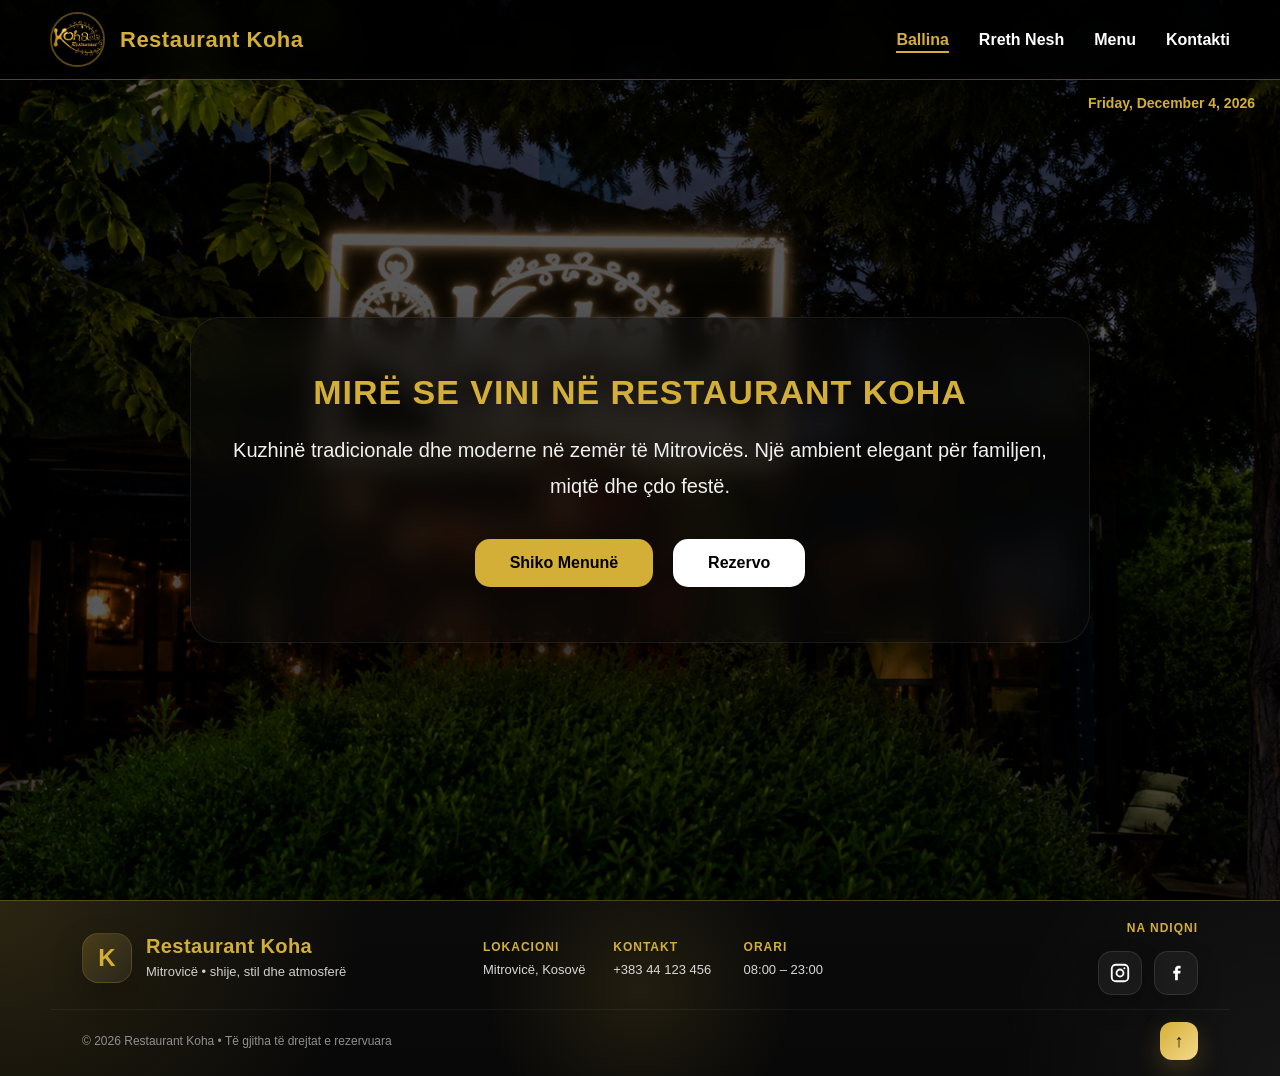
<file: index.html>
<!DOCTYPE html>
<html lang="sq">
<head>
    <meta charset="UTF-8">
    <meta name="viewport" content="width=device-width, initial-scale=1.0">
    <title>Restaurant Koha</title>

    <link rel="stylesheet" href="style.css">
</head>
<body>

<header class="site-header">
    <nav class="navbar">
        <div class="nav-left">
            <img src="assets/assets/download35.png" alt="Logo" class="nav-logo">
            <h1 class="logo">Restaurant Koha</h1>
        </div>

        <ul class="nav-links">
            <li><a href="index.html" class="active">Ballina</a></li>
            <li><a href="rreth-nesh.html">Rreth Nesh</a></li>
            <li><a href="menu.html">Menu</a></li>
            <li><a href="contact.html">Kontakti</a></li>
        </ul>
    </nav>
</header>

<div id="clock"></div>

<section class="hero">
    <div class="hero-content">
        <h1 class="welcome">MIRË SE VINI NË RESTAURANT KOHA  </h1>

        <p>
            Kuzhinë tradicionale dhe moderne në zemër të Mitrovicës.
            Një ambient elegant për familjen, miqtë dhe çdo festë.
        </p>

        <div class="buttons">
            <a href="menu.html" class="btn">Shiko Menunë</a>
            <a href="contact.html" class="btn btn2">Rezervo</a>
        </div>
    </div>
</section>

<footer class="site-footer">
    <div class="footer-glow"></div>

    <div class="footer-wrap">
        <div class="footer-brand">
            <div class="footer-mark">K</div>
            <div>
                <h3>Restaurant Koha</h3>
                <p>Mitrovicë • shije, stil dhe atmosferë</p>
            </div>
        </div>

        <div class="footer-info">
            <div>
                <span class="footer-label">Lokacioni</span>
                <p>Mitrovicë, Kosovë</p>
            </div>

            <div>
                <span class="footer-label">Kontakt</span>
                <p>+383 44 123 456</p>
            </div>

            <div>
                <span class="footer-label">Orari</span>
                <p>08:00 – 23:00</p>
            </div>
        </div>

        <div class="footer-social">
            <span class="footer-label">Na ndiqni</span>

            <div class="social-icons">
                <a href="https://instagram.com" target="_blank" rel="noopener" class="social-btn instagram" aria-label="Instagram">
                    <svg viewBox="0 0 24 24" aria-hidden="true">
                        <path d="M7.5 2h9A5.5 5.5 0 0 1 22 7.5v9a5.5 5.5 0 0 1-5.5 5.5h-9A5.5 5.5 0 0 1 2 16.5v-9A5.5 5.5 0 0 1 7.5 2zm0 2A3.5 3.5 0 0 0 4 7.5v9A3.5 3.5 0 0 0 7.5 20h9a3.5 3.5 0 0 0 3.5-3.5v-9A3.5 3.5 0 0 0 16.5 4h-9zm9.3 1.7a1.1 1.1 0 1 1 0 2.2 1.1 1.1 0 0 1 0-2.2zM12 7.2A4.8 4.8 0 1 1 7.2 12 4.8 4.8 0 0 1 12 7.2zm0 2A2.8 2.8 0 1 0 14.8 12 2.8 2.8 0 0 0 12 9.2z"></path>
                    </svg>
                </a>

                <a href="https://facebook.com" target="_blank" rel="noopener" class="social-btn facebook" aria-label="Facebook">
                    <svg viewBox="0 0 24 24" aria-hidden="true">
                        <path d="M14 9.5V8.2c0-.7.4-1.2 1.2-1.2H17V4h-2.2C12.4 4 11 5.5 11 7.7v1.8H9v3h2V20h3v-7.5h2.6l.4-3H14z"></path>
                    </svg>
                </a>
            </div>
        </div>
    </div>

    <div class="footer-bottom">
        <p>© <span id="footerYear"></span> Restaurant Koha • Të gjitha të drejtat e rezervuara</p>
        <button type="button" class="footer-top" id="footerTopBtn">↑</button>
    </div>
</footer>

<script src="script.js"></script>
</body>
</html>
</file>
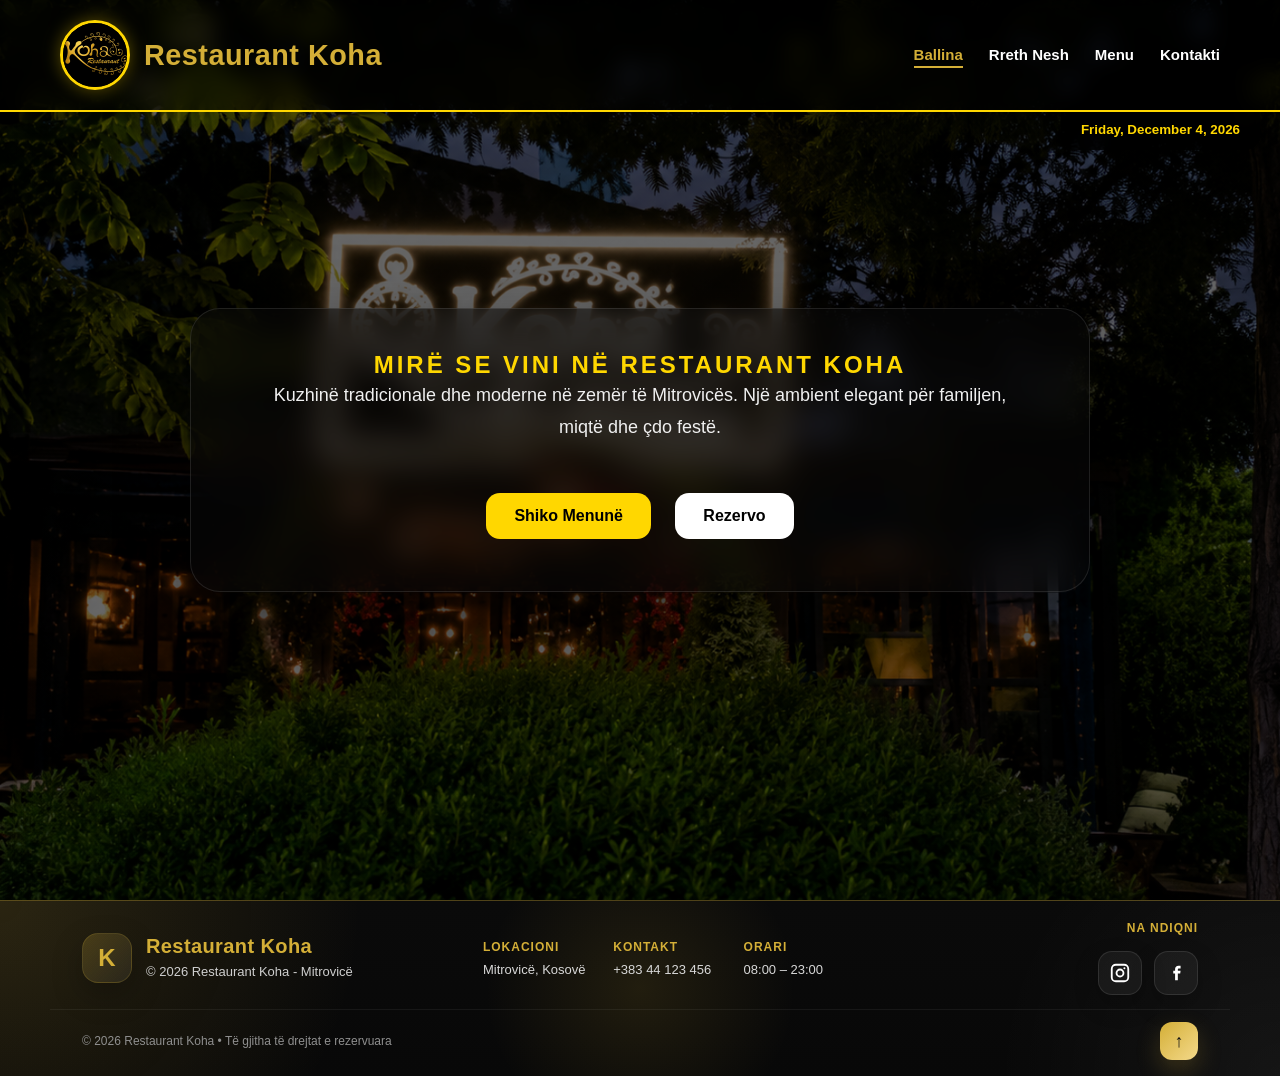
<file: RESTAURANTKOHAA/index.html>
<!DOCTYPE html>

<html lang="sq">
<head>
    <meta charset="UTF-8">
    <meta name="viewport" content="width=device-width, initial-scale=1.0">
    <title>Restaurant Koha</title>
    <link rel="stylesheet" href="style.css">
        <link rel="stylesheet" href="rreth-nesh.css">


</head>
<body>

<header>
<nav class="navbar">

    <div class="nav-left">
        <img src="assets/download35.png" alt="Logo" class="nav-logo">
        <h1 class="logo">Restaurant Koha</h1>
    </div>

    <ul class="nav-links">
        <li><a href="index.html">Ballina</a></li>
        <li><a href="rreth-nesh.html">Rreth Nesh</a></li>
        <li><a href="menu.html">Menu</a></li>
        <li><a href="contact.html">Kontakti</a></li>
    </ul>

</nav>

</header>

<div id="clock"></div>

<section class="hero">


<div class="hero-content">

    <h1 class="welcome">
        MIRË SE VINI NË RESTAURANT KOHA
    </h1>



    

    <p>
        Kuzhinë tradicionale dhe moderne në zemër të Mitrovicës.
        Një ambient elegant për familjen, miqtë dhe çdo festë.
    </p>

    <div class="buttons">
        <a href="menu.html" class="btn">Shiko Menunë</a>
        <a href="contact.html" class="btn btn2">Rezervo</a>
    </div>

    




</section>




<footer class="site-footer">
    <div class="footer-glow"></div>

    <div class="footer-wrap">
        <div class="footer-brand">
            <div class="footer-mark">K</div>
            <div>
                <h3>Restaurant Koha</h3>
                <p>Mitrovicë • shije, stil dhe atmosferë</p>
            </div>
        </div>

        <div class="footer-info">
            <div>
                <span class="footer-label">Lokacioni</span>
                <p>Mitrovicë, Kosovë</p>
            </div>

            <div>
                <span class="footer-label">Kontakt</span>
                <p>+383 44 123 456</p>
            </div>

            <div>
                <span class="footer-label">Orari</span>
                <p>08:00 – 23:00</p>
            </div>
        </div>

        <div class="footer-social">
            <span class="footer-label">Na ndiqni</span>

            <div class="social-icons">
                <a href="https://instagram.com" target="_blank" rel="noopener" class="social-btn instagram" aria-label="Instagram">
                    <svg viewBox="0 0 24 24" aria-hidden="true">
                        <path d="M7.5 2h9A5.5 5.5 0 0 1 22 7.5v9a5.5 5.5 0 0 1-5.5 5.5h-9A5.5 5.5 0 0 1 2 16.5v-9A5.5 5.5 0 0 1 7.5 2zm0 2A3.5 3.5 0 0 0 4 7.5v9A3.5 3.5 0 0 0 7.5 20h9a3.5 3.5 0 0 0 3.5-3.5v-9A3.5 3.5 0 0 0 16.5 4h-9zm9.3 1.7a1.1 1.1 0 1 1 0 2.2 1.1 1.1 0 0 1 0-2.2zM12 7.2A4.8 4.8 0 1 1 7.2 12 4.8 4.8 0 0 1 12 7.2zm0 2A2.8 2.8 0 1 0 14.8 12 2.8 2.8 0 0 0 12 9.2z"></path>
                    </svg>
                </a>

                <a href="https://facebook.com" target="_blank" rel="noopener" class="social-btn facebook" aria-label="Facebook">
                    <svg viewBox="0 0 24 24" aria-hidden="true">
                        <path d="M14 9.5V8.2c0-.7.4-1.2 1.2-1.2H17V4h-2.2C12.4 4 11 5.5 11 7.7v1.8H9v3h2V20h3v-7.5h2.6l.4-3H14z"></path>
                    </svg>
                </a>
            </div>
        </div>
    </div>

    <div class="footer-bottom">
        <p>© <span id="footerYear"></span> Restaurant Koha • Të gjitha të drejtat e rezervuara</p>
        <button type="button" class="footer-top" id="footerTopBtn">↑</button>
    </div>
</footer>


<script src="script.js"></script>

</body>
</html>
</file>
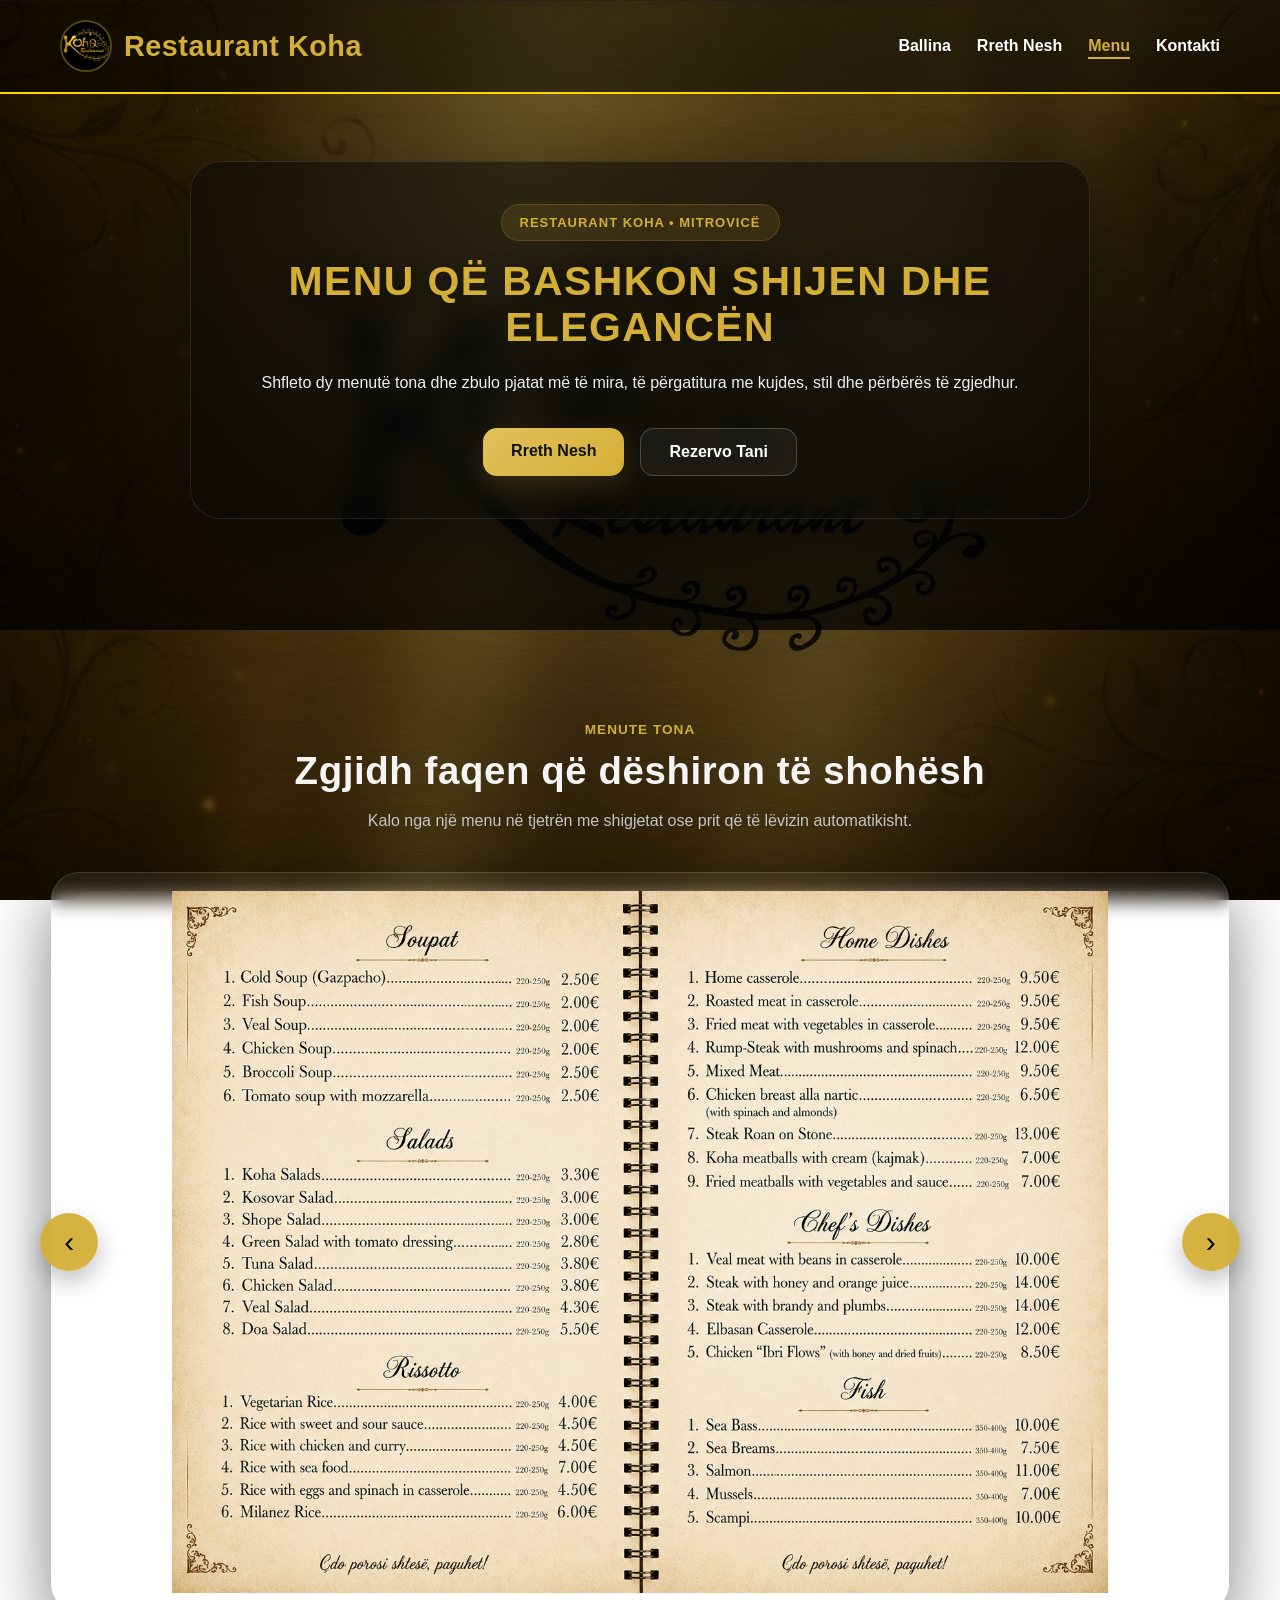
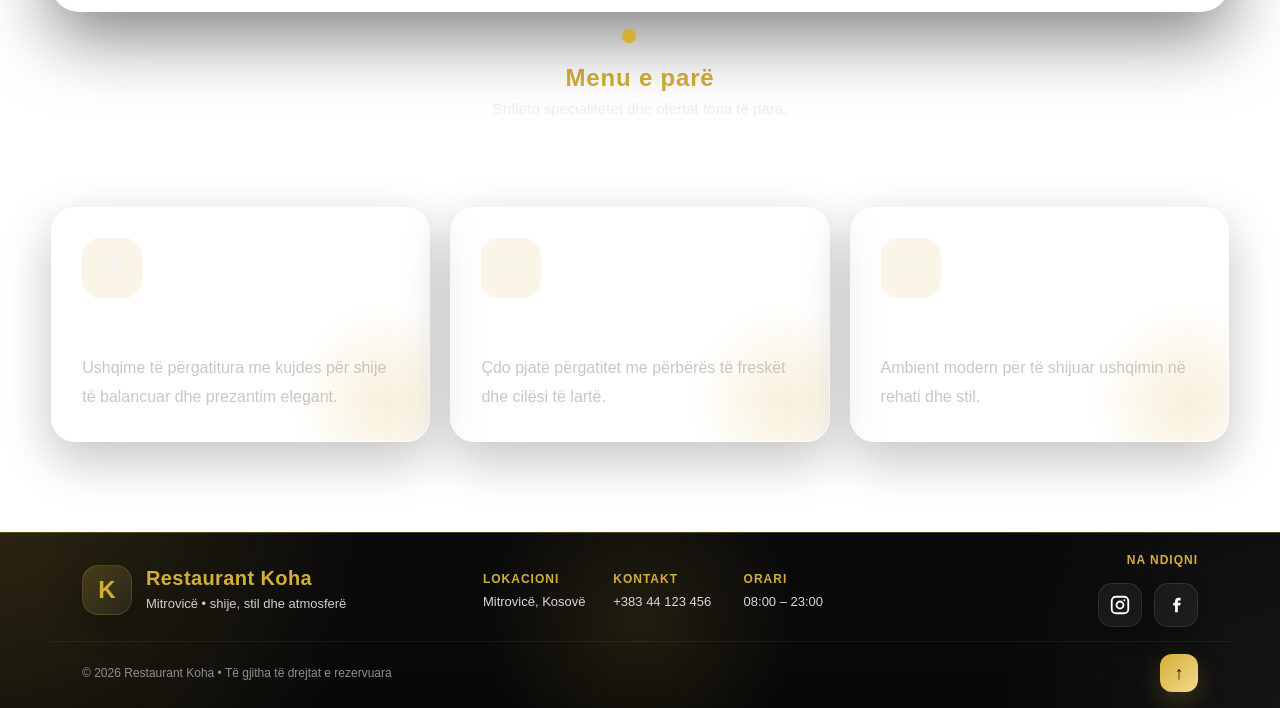
<file: menu.html>
<!DOCTYPE html>
<html lang="sq">
<head>
    <meta charset="UTF-8">
    <meta name="viewport" content="width=device-width, initial-scale=1.0">
    <title>Menu - Restaurant Koha</title>
    <link rel="stylesheet" href="menu.css">
</head>
<body class="menu-page">

<header class="site-header">
    <nav class="navbar">
        <div class="nav-left">
            <img src="assets/assets/download35.png" alt="Logo" class="nav-logo">
            <h1 class="logo">Restaurant Koha</h1>
        </div>

        <ul class="nav-links">
            <li><a href="index.html">Ballina</a></li>
            <li><a href="rreth-nesh.html">Rreth Nesh</a></li>
            <li><a href="menu.html" class="active">Menu</a></li>
            <li><a href="contact.html">Kontakti</a></li>
        </ul>
    </nav>
</header>

<section class="menu-hero">
    <div class="hero-overlay"></div>

    <div class="hero-content reveal">
        <span class="hero-badge">Restaurant Koha • Mitrovicë</span>
        <h1>Menu që bashkon shijen dhe elegancën</h1>
        <p>
            Shfleto dy menutë tona dhe zbulo pjatat më të mira, të përgatitura me kujdes,
            stil dhe përbërës të zgjedhur.
        </p>

       <div class="hero-buttons">
    <a href="rreth-nesh.html" class="btn btn-gold">Rreth Nesh</a>
    <a href="contact.html" class="btn btn-outline">Rezervo Tani</a>
</div>
    </div>
</section>

<section class="menu-section" id="sliderSection">
    <div class="container">
        <div class="section-head reveal">
            <span class="section-tag">Menute tona</span>
            <h3>Zgjidh faqen që dëshiron të shohësh</h3>
            <p>
                Kalo nga një menu në tjetrën me shigjetat ose prit që të lëvizin automatikisht.
            </p>
        </div>

        <div class="slider-wrapper reveal">
            <div class="slider-box">
                <button class="arrow-btn left" id="prevBtn" type="button" aria-label="Më parë">‹</button>

                <div class="image-wrapper">
                    <img id="menuImage" src="assets/assets/menu1.png" alt="Menu">
                </div>

                <button class="arrow-btn right" id="nextBtn" type="button" aria-label="Tjetra">›</button>
            </div>

            <div class="dots">
                <span class="dot active"></span>
                <span class="dot"></span>
            </div>

            <div class="caption">
                <h3 id="slideTitle">Menu e parë</h3>
                <p id="slideText">Shfleto specialitetet dhe ofertat tona të para.</p>
            </div>
        </div>
    </div>
</section>

<section class="feature-section">
    <div class="container">
        <div class="cards-grid">
            <div class="premium-card reveal">
                <div class="card-icon">✦</div>
                <h4>Pjata të zgjedhura</h4>
                <p>Ushqime të përgatitura me kujdes për shije të balancuar dhe prezantim elegant.</p>
            </div>

            <div class="premium-card reveal">
                <div class="card-icon">◇</div>
                <h4>Receta të freskëta</h4>
                <p>Çdo pjatë përgatitet me përbërës të freskët dhe cilësi të lartë.</p>
            </div>

            <div class="premium-card reveal">
                <div class="card-icon">✧</div>
                <h4>Atmosferë e këndshme</h4>
                <p>Ambient modern për të shijuar ushqimin në rehati dhe stil.</p>
            </div>
        </div>
    </div>
</section>

<footer class="site-footer">
    <div class="footer-glow"></div>

    <div class="footer-wrap">
        <div class="footer-brand">
            <div class="footer-mark">K</div>
            <div>
                <h3>Restaurant Koha</h3>
                <p>Mitrovicë • shije, stil dhe atmosferë</p>
            </div>
        </div>

        <div class="footer-info">
            <div>
                <span class="footer-label">Lokacioni</span>
                <p>Mitrovicë, Kosovë</p>
            </div>

            <div>
                <span class="footer-label">Kontakt</span>
                <p>+383 44 123 456</p>
            </div>

            <div>
                <span class="footer-label">Orari</span>
                <p>08:00 – 23:00</p>
            </div>
        </div>

        <div class="footer-social">
            <span class="footer-label">Na ndiqni</span>

            <div class="social-icons">
                <a href="https://instagram.com" target="_blank" rel="noopener" class="social-btn instagram" aria-label="Instagram">
                    <svg viewBox="0 0 24 24" aria-hidden="true">
                        <path d="M7.5 2h9A5.5 5.5 0 0 1 22 7.5v9a5.5 5.5 0 0 1-5.5 5.5h-9A5.5 5.5 0 0 1 2 16.5v-9A5.5 5.5 0 0 1 7.5 2zm0 2A3.5 3.5 0 0 0 4 7.5v9A3.5 3.5 0 0 0 7.5 20h9a3.5 3.5 0 0 0 3.5-3.5v-9A3.5 3.5 0 0 0 16.5 4h-9zm9.3 1.7a1.1 1.1 0 1 1 0 2.2 1.1 1.1 0 0 1 0-2.2zM12 7.2A4.8 4.8 0 1 1 7.2 12 4.8 4.8 0 0 1 12 7.2zm0 2A2.8 2.8 0 1 0 14.8 12 2.8 2.8 0 0 0 12 9.2z"></path>
                    </svg>
                </a>

                <a href="https://facebook.com" target="_blank" rel="noopener" class="social-btn facebook" aria-label="Facebook">
                    <svg viewBox="0 0 24 24" aria-hidden="true">
                        <path d="M14 9.5V8.2c0-.7.4-1.2 1.2-1.2H17V4h-2.2C12.4 4 11 5.5 11 7.7v1.8H9v3h2V20h3v-7.5h2.6l.4-3H14z"></path>
                    </svg>
                </a>
            </div>
        </div>
    </div>

    <div class="footer-bottom">
        <p>© <span id="footerYear"></span> Restaurant Koha • Të gjitha të drejtat e rezervuara</p>
        <button type="button" class="footer-top" id="footerTopBtn">↑</button>
    </div>
</footer>

<script src="menu.js"></script>
</body>
</html>
</file>
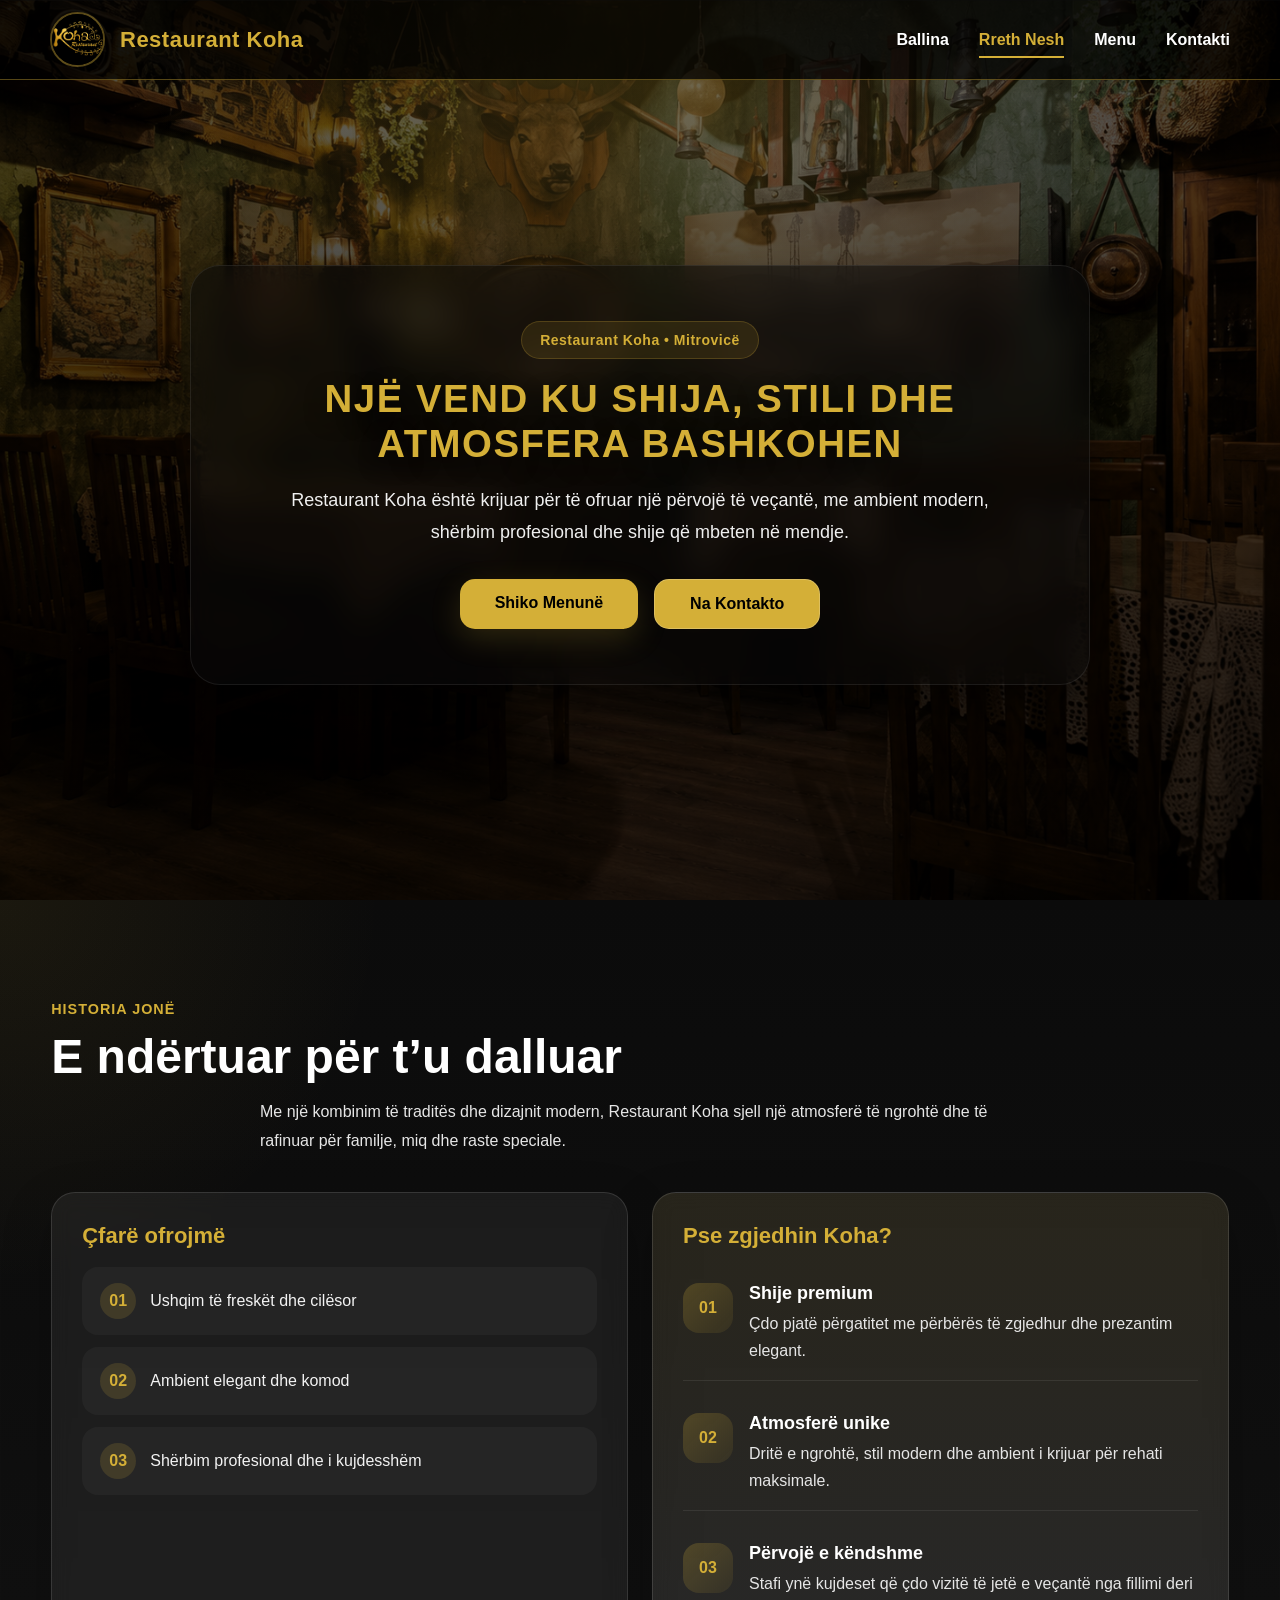
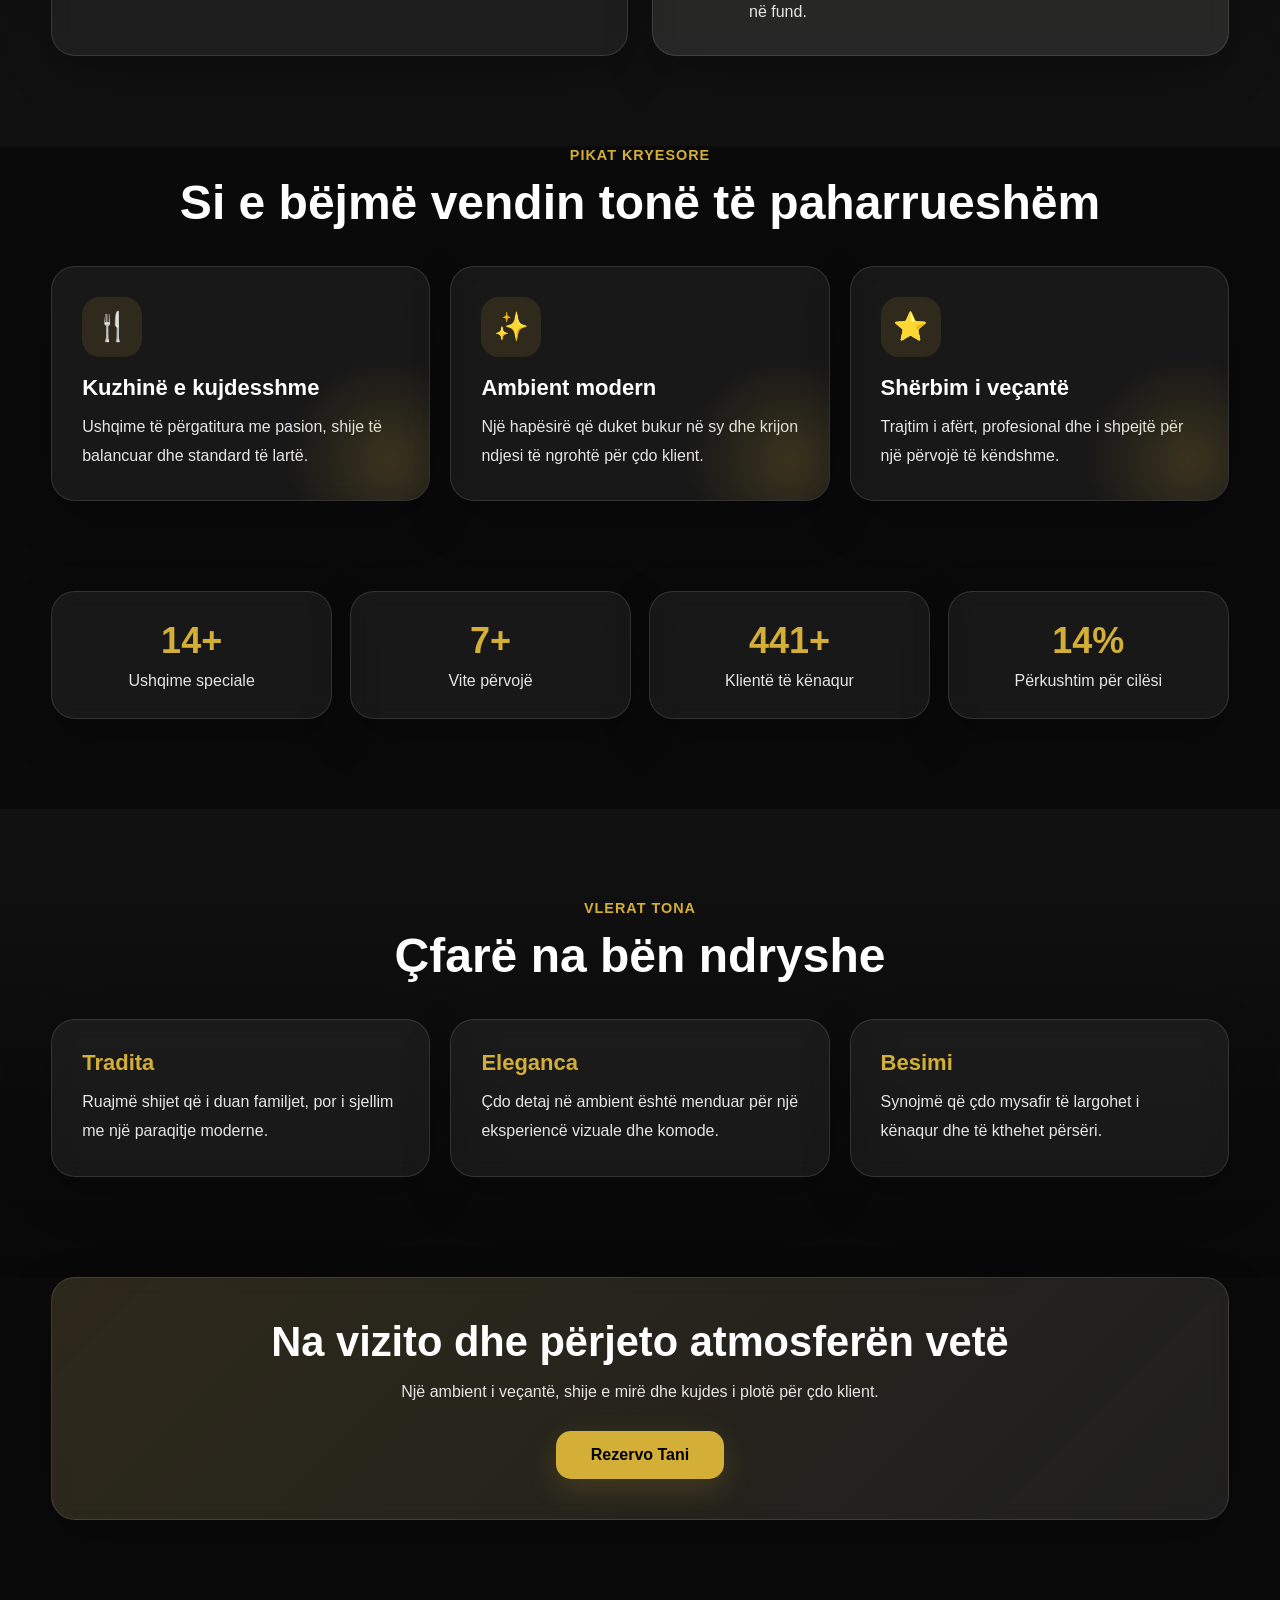
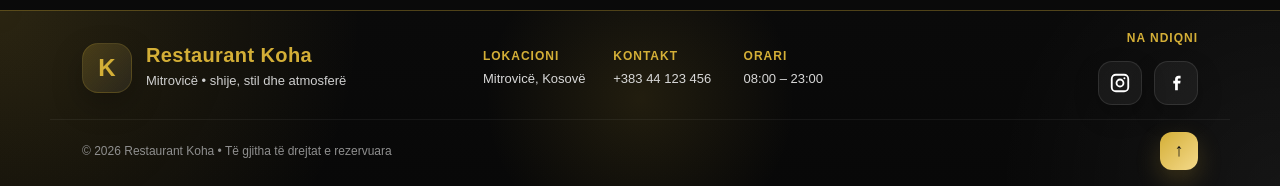
<file: rreth-nesh.html>
<!DOCTYPE html>
<html lang="sq">
<head>
    <meta charset="UTF-8">
    <meta name="viewport" content="width=device-width, initial-scale=1.0">
    <title>Rreth Nesh - Restaurant Koha</title>

    <link rel="stylesheet" href="menu.css">
    <link rel="stylesheet" href="rreth-nesh.css">
    <link rel="stylesheet" href="style.css">
</head>
<body>

<header class="site-header">
    <nav class="navbar">
        <div class="nav-left">
            <img src="assets/assets/download35.png" alt="Logo" class="nav-logo">
            <h1 class="logo">Restaurant Koha</h1>
        </div>

        <ul class="nav-links">
            <li><a href="index.html">Ballina</a></li>
            <li><a href="rreth-nesh.html" class="active">Rreth Nesh</a></li>
            <li><a href="menu.html">Menu</a></li>
            <li><a href="contact.html">Kontakti</a></li>
        </ul>
    </nav>
</header>

<section class="about-hero">
    <div class="hero-overlay"></div>

    <div class="hero-content reveal">
        <span class="hero-badge">Restaurant Koha • Mitrovicë</span>
        <h1>Një vend ku shija, stili dhe atmosfera bashkohen</h1>
        <p>
            Restaurant Koha është krijuar për të ofruar një përvojë të veçantë,
            me ambient modern, shërbim profesional dhe shije që mbeten në mendje.
        </p>

        <div class="hero-buttons">
            <a href="menu.html" class="btn btn-gold">Shiko Menunë</a>
            <a href="contact.html" class="btn btn-outline">Na Kontakto</a>
        </div>
    </div>
</section>

<section class="about-section">
    <div class="container">
        <div class="section-head reveal">
            <span class="section-tag">Historia jonë</span>
            <h3>E ndërtuar për t’u dalluar</h3>
            <p>
                Me një kombinim të traditës dhe dizajnit modern, Restaurant Koha sjell një atmosferë
                të ngrohtë dhe të rafinuar për familje, miq dhe raste speciale.
            </p>
        </div>

        <div class="about-grid">
            <div class="glass-card reveal">
                <h4>Çfarë ofrojmë</h4>

                <div class="info-list">
                    <div class="info-item">
                        <span>01</span>
                        <p>Ushqim të freskët dhe cilësor</p>
                    </div>
                    <div class="info-item">
                        <span>02</span>
                        <p>Ambient elegant dhe komod</p>
                    </div>
                    <div class="info-item">
                        <span>03</span>
                        <p>Shërbim profesional dhe i kujdesshëm</p>
                    </div>
                </div>
            </div>

            <div class="glass-card reveal accent-card">
                <h4>Pse zgjedhin Koha?</h4>

                <div class="feature-list">
                    <div class="feature-item">
                        <div class="feature-number">01</div>
                        <div>
                            <h5>Shije premium</h5>
                            <p>Çdo pjatë përgatitet me përbërës të zgjedhur dhe prezantim elegant.</p>
                        </div>
                    </div>

                    <div class="feature-item">
                        <div class="feature-number">02</div>
                        <div>
                            <h5>Atmosferë unike</h5>
                            <p>Dritë e ngrohtë, stil modern dhe ambient i krijuar për rehati maksimale.</p>
                        </div>
                    </div>

                    <div class="feature-item">
                        <div class="feature-number">03</div>
                        <div>
                            <h5>Përvojë e këndshme</h5>
                            <p>Stafi ynë kujdeset që çdo vizitë të jetë e veçantë nga fillimi deri në fund.</p>
                        </div>
                    </div>
                </div>
            </div>
        </div>
    </div>
</section>

<section class="showcase-section">
    <div class="container">
        <div class="section-head center reveal">
            <span class="section-tag">Pikat kryesore</span>
            <h3>Si e bëjmë vendin tonë të paharrueshëm</h3>
        </div>

        <div class="cards-grid">
            <div class="premium-card reveal">
                <div class="card-icon">🍴</div>
                <h4>Kuzhinë e kujdesshme</h4>
                <p>Ushqime të përgatitura me pasion, shije të balancuar dhe standard të lartë.</p>
            </div>

            <div class="premium-card reveal">
                <div class="card-icon">✨</div>
                <h4>Ambient modern</h4>
                <p>Një hapësirë që duket bukur në sy dhe krijon ndjesi të ngrohtë për çdo klient.</p>
            </div>

            <div class="premium-card reveal">
                <div class="card-icon">⭐</div>
                <h4>Shërbim i veçantë</h4>
                <p>Trajtim i afërt, profesional dhe i shpejtë për një përvojë të këndshme.</p>
            </div>
        </div>
    </div>
</section>

<section class="stats-section">
    <div class="container">
        <div class="stats-grid">
            <div class="stat-box reveal">
                <h3><span class="counter" data-target="120">0</span>+</h3>
                <p>Ushqime speciale</p>
            </div>

            <div class="stat-box reveal">
                <h3><span class="counter" data-target="15">0</span>+</h3>
                <p>Vite përvojë</p>
            </div>

            <div class="stat-box reveal">
                <h3><span class="counter" data-target="5000">0</span>+</h3>
                <p>Klientë të kënaqur</p>
            </div>

            <div class="stat-box reveal">
                <h3><span class="counter" data-target="100">0</span>%</h3>
                <p>Përkushtim për cilësi</p>
            </div>
        </div>
    </div>
</section>

<section class="values-section">
    <div class="container">
        <div class="section-head center reveal">
            <span class="section-tag">Vlerat tona</span>
            <h3>Çfarë na bën ndryshe</h3>
        </div>

        <div class="values-grid">
            <div class="value-card reveal">
                <h4>Tradita</h4>
                <p>Ruajmë shijet që i duan familjet, por i sjellim me një paraqitje moderne.</p>
            </div>

            <div class="value-card reveal">
                <h4>Eleganca</h4>
                <p>Çdo detaj në ambient është menduar për një eksperiencë vizuale dhe komode.</p>
            </div>

            <div class="value-card reveal">
                <h4>Besimi</h4>
                <p>Synojmë që çdo mysafir të largohet i kënaqur dhe të kthehet përsëri.</p>
            </div>
        </div>
    </div>
</section>

<section class="cta-section">
    <div class="container">
        <div class="cta-box reveal">
            <h3>Na vizito dhe përjeto atmosferën vetë</h3>
            <p>Një ambient i veçantë, shije e mirë dhe kujdes i plotë për çdo klient.</p>
            <a href="contact.html" class="btn btn-gold">Rezervo Tani</a>
        </div>
    </div>
</section>

<footer class="site-footer">
    <div class="footer-glow"></div>

    <div class="footer-wrap">
        <div class="footer-brand">
            <div class="footer-mark">K</div>
            <div>
                <h3>Restaurant Koha</h3>
                <p>Mitrovicë • shije, stil dhe atmosferë</p>
            </div>
        </div>

        <div class="footer-info">
            <div>
                <span class="footer-label">Lokacioni</span>
                <p>Mitrovicë, Kosovë</p>
            </div>

            <div>
                <span class="footer-label">Kontakt</span>
                <p>+383 44 123 456</p>
            </div>

            <div>
                <span class="footer-label">Orari</span>
                <p>08:00 – 23:00</p>
            </div>
        </div>

        <div class="footer-social">
            <span class="footer-label">Na ndiqni</span>

            <div class="social-icons">
                <a href="https://instagram.com" target="_blank" rel="noopener" class="social-btn instagram" aria-label="Instagram">
                    <svg viewBox="0 0 24 24" aria-hidden="true">
                        <path d="M7.5 2h9A5.5 5.5 0 0 1 22 7.5v9a5.5 5.5 0 0 1-5.5 5.5h-9A5.5 5.5 0 0 1 2 16.5v-9A5.5 5.5 0 0 1 7.5 2zm0 2A3.5 3.5 0 0 0 4 7.5v9A3.5 3.5 0 0 0 7.5 20h9a3.5 3.5 0 0 0 3.5-3.5v-9A3.5 3.5 0 0 0 16.5 4h-9zm9.3 1.7a1.1 1.1 0 1 1 0 2.2 1.1 1.1 0 0 1 0-2.2zM12 7.2A4.8 4.8 0 1 1 7.2 12 4.8 4.8 0 0 1 12 7.2zm0 2A2.8 2.8 0 1 0 14.8 12 2.8 2.8 0 0 0 12 9.2z"></path>
                    </svg>
                </a>

                <a href="https://facebook.com" target="_blank" rel="noopener" class="social-btn facebook" aria-label="Facebook">
                    <svg viewBox="0 0 24 24" aria-hidden="true">
                        <path d="M14 9.5V8.2c0-.7.4-1.2 1.2-1.2H17V4h-2.2C12.4 4 11 5.5 11 7.7v1.8H9v3h2V20h3v-7.5h2.6l.4-3H14z"></path>
                    </svg>
                </a>
            </div>
        </div>
    </div>

    <div class="footer-bottom">
        <p>© <span id="footerYear"></span> Restaurant Koha • Të gjitha të drejtat e rezervuara</p>
        <button type="button" class="footer-top" id="footerTopBtn">↑</button>
    </div>
</footer>

<script src="script.js"></script>
<script src="rreth-nesh.js"></script>
</body>
</html>
</file>
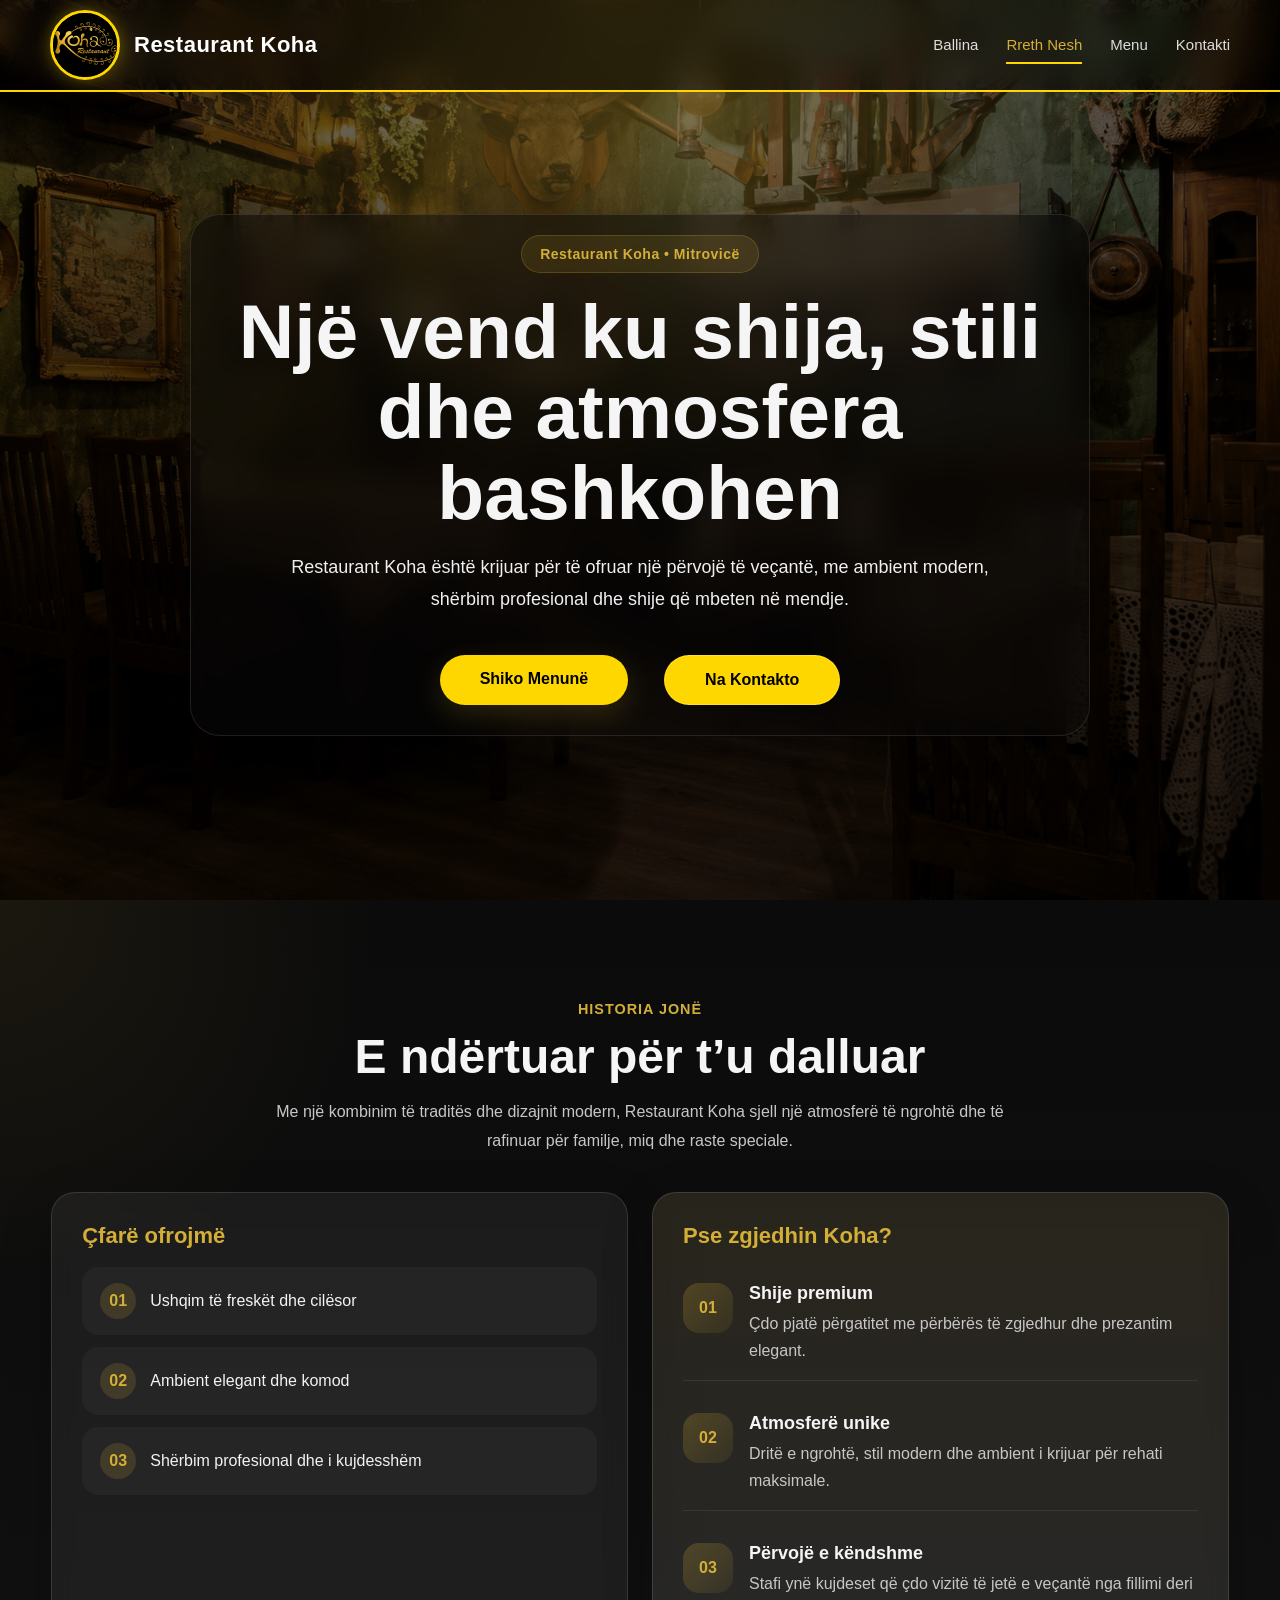
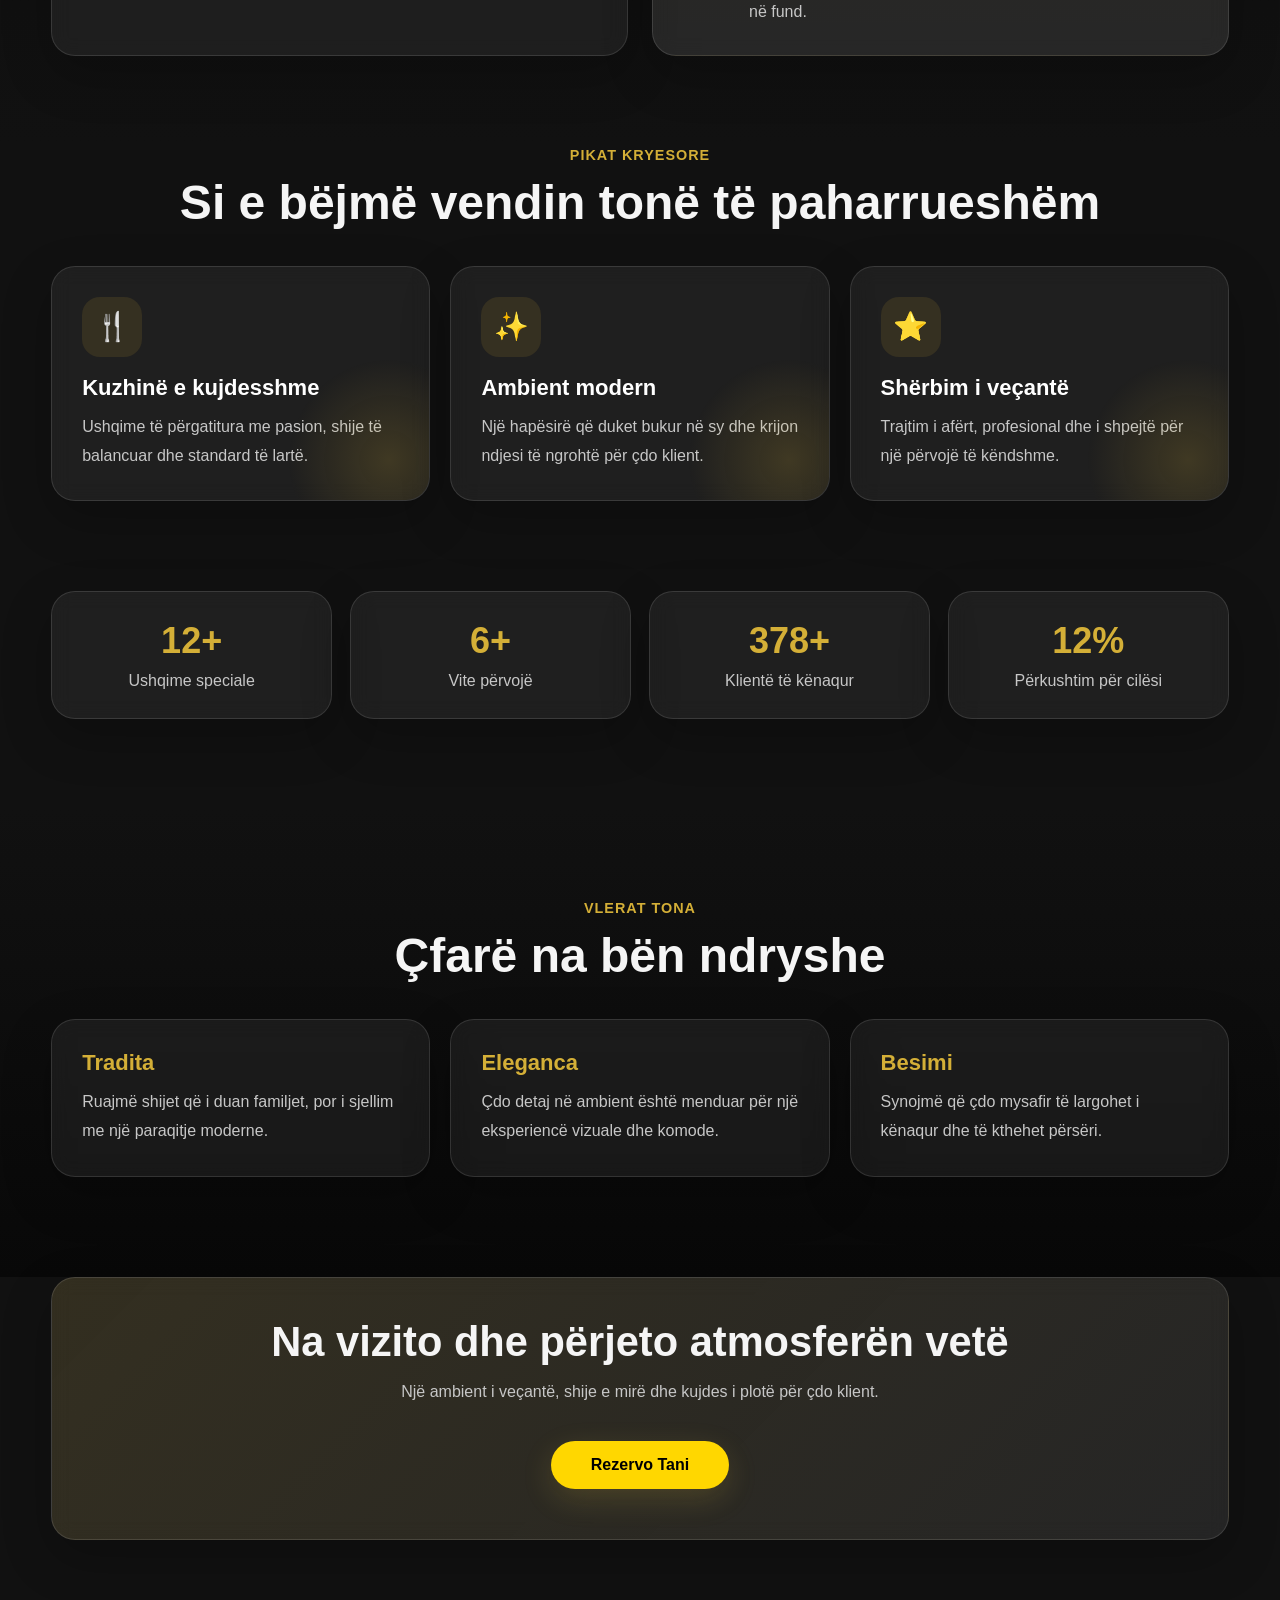
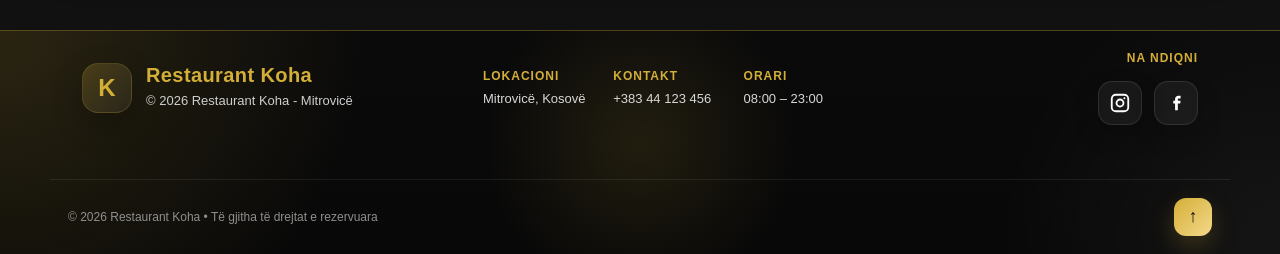
<file: RESTAURANTKOHAA/rreth-nesh.html>
<!DOCTYPE html>
<html lang="sq">
<head>
    <meta charset="UTF-8">
    <meta name="viewport" content="width=device-width, initial-scale=1.0">
    <title>Rreth Nesh - Restaurant Koha</title>

        <link rel="stylesheet" href="menu.css">
            <link rel="stylesheet" href="rreth-nesh.css">
                <link rel="stylesheet" href="style.css">


</head>
<body>
<header>
<nav class="navbar">

    <div class="nav-left">
        <img src="assets/download35.png" alt="Logo" class="nav-logo">
        <h1 class="logo">Restaurant Koha</h1>
    </div>

    <ul class="nav-links">
        <li><a href="index.html">Ballina</a></li>
        <li><a href="rreth-nesh.html">Rreth Nesh</a></li>
        <li><a href="menu.html">Menu</a></li>
        <li><a href="contact.html">Kontakti</a></li>
    </ul>

</nav>

</header>

    <section class="about-hero">
        <div class="hero-overlay"></div>

        <div class="hero-content reveal">
            <span class="hero-badge">Restaurant Koha • Mitrovicë</span>
            <h1>Një vend ku shija, stili dhe atmosfera bashkohen</h1>
            <p>
                Restaurant Koha është krijuar për të ofruar një përvojë të veçantë,
                me ambient modern, shërbim profesional dhe shije që mbeten në mendje.
            </p>

            <div class="hero-buttons">
                <a href="menu.html" class="btn btn-gold">Shiko Menunë</a>
                <a href="contact.html" class="btn btn-outline">Na Kontakto</a>
            </div>
        </div>
    </section>

    <section class="about-section">
        <div class="container">
            <div class="section-head reveal">
                <span class="section-tag">Historia jonë</span>
                <h3>E ndërtuar për t’u dalluar</h3>
                <p>
                    Me një kombinim të traditës dhe dizajnit modern, Restaurant Koha sjell një atmosferë
                    të ngrohtë dhe të rafinuar për familje, miq dhe raste speciale.
                </p>
            </div>

            <div class="about-grid">
                <div class="glass-card reveal">
                    <h4>Çfarë ofrojmë</h4>

                    <div class="info-list">
                        <div class="info-item">
                            <span>01</span>
                            <p>Ushqim të freskët dhe cilësor</p>
                        </div>
                        <div class="info-item">
                            <span>02</span>
                            <p>Ambient elegant dhe komod</p>
                        </div>
                        <div class="info-item">
                            <span>03</span>
                            <p>Shërbim profesional dhe i kujdesshëm</p>
                        </div>
                    </div>
                </div>

                <div class="glass-card reveal accent-card">
                    <h4>Pse zgjedhin Koha?</h4>

                    <div class="feature-list">
                        <div class="feature-item">
                            <div class="feature-number">01</div>
                            <div>
                                <h5>Shije premium</h5>
                                <p>Çdo pjatë përgatitet me përbërës të zgjedhur dhe prezantim elegant.</p>
                            </div>
                        </div>

                        <div class="feature-item">
                            <div class="feature-number">02</div>
                            <div>
                                <h5>Atmosferë unike</h5>
                                <p>Dritë e ngrohtë, stil modern dhe ambient i krijuar për rehati maksimale.</p>
                            </div>
                        </div>

                        <div class="feature-item">
                            <div class="feature-number">03</div>
                            <div>
                                <h5>Përvojë e këndshme</h5>
                                <p>Stafi ynë kujdeset që çdo vizitë të jetë e veçantë nga fillimi deri në fund.</p>
                            </div>
                        </div>
                    </div>
                </div>
            </div>
        </div>
    </section>

    <section class="showcase-section">
        <div class="container">
            <div class="section-head center reveal">
                <span class="section-tag">Pikat kryesore</span>
                <h3>Si e bëjmë vendin tonë të paharrueshëm</h3>
            </div>

            <div class="cards-grid">
                <div class="premium-card reveal">
                    <div class="card-icon">🍴</div>
                    <h4>Kuzhinë e kujdesshme</h4>
                    <p>Ushqime të përgatitura me pasion, shije të balancuar dhe standard të lartë.</p>
                </div>

                <div class="premium-card reveal">
                    <div class="card-icon">✨</div>
                    <h4>Ambient modern</h4>
                    <p>Një hapësirë që duket bukur në sy dhe krijon ndjesi të ngrohtë për çdo klient.</p>
                </div>

                <div class="premium-card reveal">
                    <div class="card-icon">⭐</div>
                    <h4>Shërbim i veçantë</h4>
                    <p>Trajtim i afërt, profesional dhe i shpejtë për një përvojë të këndshme.</p>
                </div>
            </div>
        </div>
    </section>

    <section class="stats-section">
        <div class="container">
            <div class="stats-grid">
                <div class="stat-box reveal">
                    <h3><span class="counter" data-target="120">0</span>+</h3>
                    <p>Ushqime speciale</p>
                </div>

                <div class="stat-box reveal">
                    <h3><span class="counter" data-target="15">0</span>+</h3>
                    <p>Vite përvojë</p>
                </div>

                <div class="stat-box reveal">
                    <h3><span class="counter" data-target="5000">0</span>+</h3>
                    <p>Klientë të kënaqur</p>
                </div>

                <div class="stat-box reveal">
                    <h3><span class="counter" data-target="100">0</span>%</h3>
                    <p>Përkushtim për cilësi</p>
                </div>
            </div>
        </div>
    </section>

    <section class="values-section">
        <div class="container">
            <div class="section-head center reveal">
                <span class="section-tag">Vlerat tona</span>
                <h3>Çfarë na bën ndryshe</h3>
            </div>

            <div class="values-grid">
                <div class="value-card reveal">
                    <h4>Tradita</h4>
                    <p>Ruajmë shijet që i duan familjet, por i sjellim me një paraqitje moderne.</p>
                </div>

                <div class="value-card reveal">
                    <h4>Eleganca</h4>
                    <p>Çdo detaj në ambient është menduar për një eksperiencë vizuale dhe komode.</p>
                </div>

                <div class="value-card reveal">
                    <h4>Besimi</h4>
                    <p>Synojmë që çdo mysafir të largohet i kënaqur dhe të kthehet përsëri.</p>
                </div>
            </div>
        </div>
    </section>

    <section class="cta-section">
        <div class="container">
            <div class="cta-box reveal">
                <h3>Na vizito dhe përjeto atmosferën vetë</h3>
                <p>Një ambient i veçantë, shije e mirë dhe kujdes i plotë për çdo klient.</p>
                <a href="contact.html" class="btn btn-gold">Rezervo Tani</a>
            </div>
        </div>
    </section>

<footer class="site-footer">
    <div class="footer-glow"></div>

    <div class="footer-wrap">
        <div class="footer-brand">
            <div class="footer-mark">K</div>
            <div>
                <h3>Restaurant Koha</h3>
                <p>Mitrovicë • shije, stil dhe atmosferë</p>
            </div>
        </div>

        <div class="footer-info">
            <div>
                <span class="footer-label">Lokacioni</span>
                <p>Mitrovicë, Kosovë</p>
            </div>

            <div>
                <span class="footer-label">Kontakt</span>
                <p>+383 44 123 456</p>
            </div>

            <div>
                <span class="footer-label">Orari</span>
                <p>08:00 – 23:00</p>
            </div>
        </div>

        <div class="footer-social">
            <span class="footer-label">Na ndiqni</span>

            <div class="social-icons">
                <a href="https://instagram.com" target="_blank" rel="noopener" class="social-btn instagram" aria-label="Instagram">
                    <svg viewBox="0 0 24 24" aria-hidden="true">
                        <path d="M7.5 2h9A5.5 5.5 0 0 1 22 7.5v9a5.5 5.5 0 0 1-5.5 5.5h-9A5.5 5.5 0 0 1 2 16.5v-9A5.5 5.5 0 0 1 7.5 2zm0 2A3.5 3.5 0 0 0 4 7.5v9A3.5 3.5 0 0 0 7.5 20h9a3.5 3.5 0 0 0 3.5-3.5v-9A3.5 3.5 0 0 0 16.5 4h-9zm9.3 1.7a1.1 1.1 0 1 1 0 2.2 1.1 1.1 0 0 1 0-2.2zM12 7.2A4.8 4.8 0 1 1 7.2 12 4.8 4.8 0 0 1 12 7.2zm0 2A2.8 2.8 0 1 0 14.8 12 2.8 2.8 0 0 0 12 9.2z"></path>
                    </svg>
                </a>

                <a href="https://facebook.com" target="_blank" rel="noopener" class="social-btn facebook" aria-label="Facebook">
                    <svg viewBox="0 0 24 24" aria-hidden="true">
                        <path d="M14 9.5V8.2c0-.7.4-1.2 1.2-1.2H17V4h-2.2C12.4 4 11 5.5 11 7.7v1.8H9v3h2V20h3v-7.5h2.6l.4-3H14z"></path>
                    </svg>
                </a>
            </div>
        </div>
    </div>

    <div class="footer-bottom">
        <p>© <span id="footerYear"></span> Restaurant Koha • Të gjitha të drejtat e rezervuara</p>
        <button type="button" class="footer-top" id="footerTopBtn">↑</button>
    </div>
</footer>
    <script src="script.js"></script>
    <script src="rreth-nesh.js"></script>
</body>
</html>
</file>
<file: style.css>
*{
    margin:0;
    padding:0;
    box-sizing:border-box;
    font-family:'Segoe UI',sans-serif;
}

:root{
    --gold:#d4af37;
    --text:#ffffff;
    --muted:#e6e6e6;
}

body{
    background:#0a0a0a;
    color:var(--text);
    overflow-x:hidden;
}

a{
    text-decoration:none;
    color:inherit;
}

/* NAVBAR */

.site-header{
    position:fixed;
    top:0;
    left:0;
    width:100%;
    z-index:1000;
}

.navbar{
    position:fixed;
    top:0;
    left:0;
    width:100%;
    z-index:1000;

    display:flex;
    justify-content:space-between;
    align-items:center;

    padding:12px 50px;

    background:rgba(0,0,0,.75);
    backdrop-filter:blur(15px);

    border-bottom:1px solid rgba(212,175,55,.4);
}

.nav-left{
    display:flex;
    align-items:center;
    gap:15px;
}

.nav-logo{
    width:55px;
    height:55px;
    object-fit:cover;
    border-radius:50%;
    border:2px solid rgba(212,175,55,.4);
    box-shadow:0 8px 22px rgba(0,0,0,.25);
}

.logo{
    font-size:22px;
    font-weight:800;
    color:#d4af37;
    letter-spacing:.5px;
}

.nav-links{
    display:flex;
    gap:30px;
    list-style:none;
}

.nav-links a{
    text-decoration:none;
    color:white;
    font-weight:600;
    position:relative;
}

.nav-links a::after{
    content:"";
    position:absolute;
    left:0;
    bottom:-5px;
    width:0;
    height:2px;
    background:#d4af37;
    transition:.3s;
}

.nav-links a:hover::after,
.nav-links a.active::after{
    width:100%;
}

.nav-links a.active{
    color:#d4af37;
}

/* CLOCK */

#clock{
    position:fixed;
    top:95px;
    right:25px;
    color:#d4af37;
    font-weight:700;
    z-index:100;
    font-size:14px;
}

/* HERO */

.hero{
    min-height:100vh;
    background:
        linear-gradient(rgba(0,0,0,.65), rgba(0,0,0,.65)),
        url("assets/assets/image.png");
    background-size:cover;
    background-position:center;
    display:flex;
    justify-content:center;
    align-items:center;
    text-align:center;
    padding:120px 20px 60px;
}

.hero-content{
    max-width:900px;
    padding:55px 40px;
    background:rgba(10,10,10,.55);
    border:1px solid rgba(255,255,255,.08);
    border-radius:30px;
    backdrop-filter:blur(15px);
    box-shadow:0 25px 50px rgba(0,0,0,.5);
}

.welcome{
    font-size:clamp(24px, 4vw, 34px);
    font-weight:700;
    letter-spacing:1px;
    color:#d4af37;
    margin-bottom:20px;
}

.hero p{
    font-size:20px;
    line-height:1.8;
    color:#f1f1f1;
    margin-bottom:35px;
}

.buttons{
    display:flex;
    justify-content:center;
    gap:20px;
    flex-wrap:wrap;
}

.btn{
    padding:15px 35px;
    background:#d4af37;
    color:black;
    text-decoration:none;
    border-radius:15px;
    font-weight:700;
    transition:.3s;
    display:inline-block;
}

.btn:hover{
    transform:translateY(-5px);
}

.btn2{
    background:white;
    color:black;
}

/* FOOTER */

.site-footer{
    position:relative;
    margin-top:auto;
    background:
        radial-gradient(circle at top left, rgba(212,175,55,0.16), transparent 28%),
        radial-gradient(circle at bottom right, rgba(255,255,255,0.05), transparent 22%),
        linear-gradient(180deg, #0a0a0a 0%, #080808 100%);
    border-top:1px solid rgba(212,175,55,0.35);
    overflow:hidden;
    backdrop-filter:blur(16px);
}

.footer-glow{
    position:absolute;
    inset:0;
    pointer-events:none;
    background:radial-gradient(
        circle at var(--mx, 50%) var(--my, 50%),
        rgba(212,175,55,0.12),
        transparent 24%
    );
    transition:0.15s ease;
}

.site-footer::before{
    content:"";
    position:absolute;
    top:0;
    left:-100%;
    width:100%;
    height:2px;
    background:linear-gradient(90deg, transparent, #d4af37, #fff, #d4af37, transparent);
    animation:footerShine 6s linear infinite;
}

@keyframes footerShine{
    100%{
        left:100%;
    }
}

.footer-wrap{
    position:relative;
    z-index:1;
    max-width:1180px;
    margin:0 auto;
    padding:20px 32px 14px;
    display:grid;
    grid-template-columns:1.2fr 1.2fr 1fr;
    gap:24px;
    align-items:center;
}

.footer-brand{
    display:flex;
    align-items:center;
    gap:14px;
}

.footer-mark{
    width:50px;
    height:50px;
    border-radius:16px;
    display:grid;
    place-items:center;
    background:linear-gradient(135deg, rgba(212,175,55,0.22), rgba(255,255,255,0.06));
    color:#d4af37;
    font-size:24px;
    font-weight:800;
    border:1px solid rgba(212,175,55,0.18);
    box-shadow:0 12px 30px rgba(0,0,0,0.25);
}

.footer-brand h3{
    color:#d4af37;
    font-size:20px;
    margin-bottom:4px;
    letter-spacing:0.4px;
}

.footer-brand p{
    color:#cfcfcf;
    font-size:13px;
    line-height:1.5;
}

.footer-info{
    display:grid;
    grid-template-columns:repeat(3, 1fr);
    gap:14px;
}

.footer-label{
    display:inline-block;
    color:#d4af37;
    font-size:12px;
    font-weight:700;
    letter-spacing:1px;
    text-transform:uppercase;
    margin-bottom:6px;
}

.footer-info p{
    color:#d8d8d8;
    font-size:13px;
    line-height:1.5;
}

.footer-social{
    display:flex;
    flex-direction:column;
    align-items:flex-end;
    gap:10px;
}

.social-icons{
    display:flex;
    gap:12px;
}

.social-btn{
    width:44px;
    height:44px;
    border-radius:14px;
    display:grid;
    place-items:center;
    text-decoration:none;
    color:#fff;
    background:rgba(255,255,255,0.05);
    border:1px solid rgba(255,255,255,0.10);
    box-shadow:0 10px 25px rgba(0,0,0,0.22);
    transition:0.35s ease;
    position:relative;
    overflow:hidden;
}

.social-btn svg{
    width:22px;
    height:22px;
    fill:currentColor;
    position:relative;
    z-index:1;
}

.social-btn::after{
    content:"";
    position:absolute;
    inset:0;
    background:linear-gradient(135deg, rgba(255,255,255,0.16), transparent);
    opacity:0;
    transition:0.35s ease;
}

.social-btn:hover{
    transform:translateY(-4px) scale(1.04);
    border-color:rgba(212,175,55,0.25);
    box-shadow:0 16px 30px rgba(0,0,0,0.32);
}

.social-btn:hover::after{
    opacity:1;
}

.social-btn.instagram:hover{
    color:#fff;
    background:radial-gradient(circle at 30% 30%, #fdf497, #fd5949, #d6249f, #285aeb);
}

.social-btn.facebook:hover{
    color:#fff;
    background:#1877f2;
}

.footer-bottom{
    position:relative;
    z-index:1;
    max-width:1180px;
    margin:0 auto;
    padding:12px 32px 16px;
    border-top:1px solid rgba(255,255,255,0.06);
    display:flex;
    justify-content:space-between;
    align-items:center;
    gap:16px;
}

.footer-bottom p{
    color:#8f8f8f;
    font-size:12px;
}

.footer-top{
    width:38px;
    height:38px;
    border:none;
    border-radius:12px;
    cursor:pointer;
    background:linear-gradient(135deg, #d4af37, #f4d98a);
    color:#111;
    font-size:18px;
    font-weight:800;
    box-shadow:0 10px 24px rgba(212,175,55,0.22);
    transition:0.3s ease;
}

.footer-top:hover{
    transform:translateY(-3px);
    box-shadow:0 14px 28px rgba(212,175,55,0.32);
}

/* MOBILE */

@media (max-width: 992px){
    .nav-links{
        gap:18px;
    }

    .navbar{
        padding:15px 26px;
    }

    .footer-wrap{
        grid-template-columns:1fr;
        text-align:center;
    }

    .footer-brand{
        justify-content:center;
    }

    .footer-info{
        grid-template-columns:1fr;
    }

    .footer-social{
        align-items:center;
    }

    .footer-bottom{
        flex-direction:column;
        text-align:center;
    }
}

@media (max-width: 768px){
    .navbar{
        padding:15px 20px;
        flex-direction:column;
        gap:10px;
    }

    .nav-links{
        flex-wrap:wrap;
        justify-content:center;
        gap:14px;
    }

    .logo{
        font-size:20px;
    }

    .welcome{
        font-size:24px;
    }

    .hero p{
        font-size:16px;
    }

    .hero-content{
        padding:35px 20px;
    }

    .buttons{
        flex-direction:column;
        align-items:center;
    }

    .btn{
        width:100%;
        max-width:260px;
        text-align:center;
    }
}

@media (max-width: 600px){
    .footer-wrap{
        padding:18px 18px 10px;
        gap:18px;
    }

    .footer-bottom{
        padding:10px 18px 14px;
    }
}
</file>
<file: RESTAURANTKOHAA/style.css>
*{
margin:0;
padding:0;
box-sizing:border-box;
font-family:Arial,sans-serif;
}

body{
background:#111;
color:whitesmoke;
overflow-x:hidden;
}
.navbar{
    position: fixed;
    top: 0;
    left: 0;
    width: 100%;
    z-index: 1000;

    display: flex;
    justify-content: space-between;
    align-items: center;

    padding: 10px 50px;

    background: rgba(0,0,0,0.65);
    backdrop-filter: blur(14px);

    border-bottom: 1px solid rgba(255, 215, 0, 0.25);
}

/* LEFT SIDE */
.nav-left{
    display: flex;
    align-items: center;
    gap: 14px;
}

/* LOGO IMAGE (MA E MADHE + CUTE) */
.nav-logo{
    width: 70px;
    height: 70px;

    object-fit: cover;
    border-radius: 50%;

    border: 3px solid gold;

    box-shadow: 0 0 18px rgba(255, 215, 0, 0.35);

    transition: 0.3s ease;
}

/* hover cute effect */
.nav-logo:hover{
    transform: scale(1.08);
    box-shadow: 0 0 25px rgba(255, 215, 0, 0.6);
}

/* TEXT */
.logo{
    font-size: 22px;
    font-weight: 700;
    color: white;
    letter-spacing: 0.5px;
}

/* LINKS */
.nav-links{
    display: flex;
    list-style: none;
    gap: 28px;
}

.nav-links a{
    color: rgba(255,255,255,0.85);
    text-decoration: none;
    font-size: 15px;
    font-weight: 500;

    position: relative;
    transition: 0.3s ease;
}




/* testt  */

.nav-links a::after{
    content: "";
    position: absolute;
    left: 0;
    bottom: -6px;

    width: 0%;
    height: 2px;

    background: gold;
    transition: 0.3s ease;
}

.nav-links a:hover{
    color: white;
}

.nav-links a:hover::after,
.nav-links a.active::after{
    width: 100%;
}

/* MOBILE */
@media(max-width:768px){
    .nav-links{
        display: none;
    }

    .navbar{
        padding: 10px 20px;
    }

    .nav-logo{
        width: 55px;
        height: 55px;
    }
}
/* ORA */

#clock{
position:fixed;
top:90px;
right:20px;


background:rgba(0,0,0,.7);
padding:12px 20px;

border-radius:15px;

color:gold;
font-weight:bold;
text-align:center;

backdrop-filter:blur(10px);

z-index:999;

}

/* HERO */

.hero{
height:100vh;


background:
linear-gradient(
rgba(0,0,0,.60),
rgba(0,0,0,.60)),
url("assets/image.png");

background-size:cover;
background-position:center;

display:flex;
justify-content:center;
align-items:center;

text-align:center;

position:relative;


}

.hero-content{
max-width:900px;
padding:20px;
}

.welcome{
color:gold;
letter-spacing:3px;
}

.hero h2{
font-size:85px;
margin:20px 0;
}

.hero p{
font-size:24px;
line-height:1.8;
}

.buttons{
margin-top:40px;
}

.btn{
display:inline-block;


padding:15px 40px;

background:gold;
color:black;

text-decoration:none;
border-radius:50px;

font-weight:bold;
margin:10px;

transition:.3s;


}

.btn:hover{
transform:translateY(-5px);
}

.btn2{
background:white;
}

/* STATS */

.stats{
display:flex;
justify-content:center;
gap:80px;

margin-top:60px;

}

.stats h3{
color:gold;
font-size:45px;
}

.stats span{
font-size:18px;
}

/* SCROLL */
.scroll-down{
position:absolute;
bottom:30px;
left:50%;


transform:translateX(-50%);

font-size:35px;

animation:bounce 2s infinite;

}

@keyframes bounce{


0%,100%{
    transform:translateX(-50%) translateY(0);
}

50%{
    transform:translateX(-50%) translateY(10px);
}


}

/* FOOTER */

.popup{
    background:rgb(29, 29, 29);
    color:black;
    padding:30px;
    border-radius:18px;
    text-align:center;
    max-width:420px;
    width:100%;
    animation:pop 0.3s ease;
}

.footer {
    position: relative;
    background: linear-gradient(135deg, #111, #1c1c1c);
    color: white;
    padding: 60px 20px 20px;
    font-family: Arial, sans-serif;
    overflow: hidden;
}

/* layout */
.footer-container {
    display: grid;
    grid-template-columns: repeat(auto-fit, minmax(220px, 1fr));
    gap: 30px;
    max-width: 1100px;
    margin: auto;
}

.footer-box h2,
.footer-box h3 {
    margin-bottom: 15px;
    color: #f5c542;
}

.footer-box p,
.footer-box a {
    font-size: 14px;
    color: #ddd;
    text-decoration: none;
    display: block;
    margin-bottom: 8px;
    transition: 0.3s;
}

.footer-box a:hover {
    color: #f5c542;
    transform: translateX(5px);
}

/* social icons */
.socials {
    display: flex;
    gap: 15px;
}

.social {
    width: 45px;
    height: 45px;
    border-radius: 50%;
    display: inline-block;
    background: #222;
    position: relative;
    transition: 0.3s;
}

/* Instagram gradient */
.social.instagram {
    background: radial-gradient(circle at 30% 30%, #fdf497, #fd5949, #d6249f, #285aeb);
}

/* Facebook */
.social.facebook {
    background: #1877f2;
}

.social:hover {
    transform: scale(1.2) rotate(5deg);
    box-shadow: 0 0 15px rgba(255,255,255,0.2);
}

/* bottom */
.footer-bottom {
    text-align: center;
    margin-top: 40px;
    font-size: 13px;
    color: #aaa;
}

/* back to top button */
#topBtn {
    position: fixed;
    bottom: 20px;
    right: 20px;
    width: 45px;
    height: 45px;
    border: none;
    border-radius: 50%;
    background: #f5c542;
    color: black;
    font-size: 18px;
    cursor: pointer;
    display: none;
    transition: 0.3s;
}

#topBtn:hover {
    transform: scale(1.1);
}



/* MOBILE */

@media(max-width:768px){


.hero h2{
    font-size:45px;
}

.hero p{
    font-size:18px;
}

.stats{
    flex-direction:column;
    gap:25px;
}

.nav-links{
    display:none;
}

} 

.footer{
    background:#0b0b0b;
    position:relative;
    overflow:hidden;
    border-top:2px solid gold;
}

/* Gold line animation */

.footer::before{
    content:"";
    position:absolute;
    top:0;
    left:-100%;

    width:100%;
    height:2px;

    background:
    linear-gradient(
    90deg,
    transparent,
    gold,
    white,
    gold,
    transparent
    );

    animation:shine 5s linear infinite;
}

@keyframes shine{
    100%{
        left:100%;
    }
}

.footer-grid{
    max-width:1200px;
    margin:auto;

    display:grid;
    grid-template-columns:
    repeat(auto-fit,minmax(220px,1fr));

    gap:40px;

    padding:45px 40px;
}

.footer-box h2,
.footer-box h3{
    color:gold;
    margin-bottom:15px;
}

.footer-box p{
    color:#ccc;
    line-height:1.8;
}

.socials{
    display:flex;
    gap:12px;
    margin-bottom:20px;
}

.socials a{
    width:45px;
    height:45px;

    border-radius:50%;

    display:flex;
    align-items:center;
    justify-content:center;

    color:white;
    text-decoration:none;

    background:#161616;

    transition:.4s;
}

.socials a:hover{
    background:gold;
    color:black;
    transform:translateY(-6px);
}

.reserve-btn{
    display:inline-block;

    padding:12px 24px;

    background:gold;
    color:black;

    text-decoration:none;
    border-radius:30px;

    font-weight:bold;

    transition:.4s;
}

.reserve-btn:hover{
    transform:scale(1.08);
}

.footer-bottom{
    text-align:center;

    padding:18px;

    border-top:
    1px solid rgba(255,255,255,.08);

    color:#777;
}
</file>
<file: RESTAURANTKOHAA/rreth-nesh.css>
*{
    margin: 0;
    padding: 0;
    box-sizing: border-box;
    font-family: Arial, sans-serif;
}

:root{
    --gold: #d4af37;
    --gold-soft: rgba(212,175,55,0.18);
    --text: #f5f5f5;
    --muted: #c7c7c7;
    --card: rgba(255,255,255,0.06);
    --border: rgba(255,255,255,0.12);
    --dark: #060606;
}

html{
    scroll-behavior: smooth;
}

body{
    background: linear-gradient(180deg, #050505 0%, #0d0d0d 45%, #090909 100%);
    color: var(--text);
    overflow-x: hidden;
}

a{
    text-decoration: none;
    color: inherit;
}

.site-header{
    position: fixed;
    top: 0;
    left: 0;
    width: 100%;
    z-index: 1000;
    background: rgba(0,0,0,0.35);
    backdrop-filter: blur(16px);
    border-bottom: 1px solid rgba(255,255,255,0.08);
}

.navbar{
position:fixed;
top:0;
left:0;
width:100%;


display:flex;
justify-content:space-between;
align-items:center;

padding:20px 60px;

background:rgba(0,0,0,.50);
backdrop-filter:blur(10px);

border-bottom:2px solid gold;

z-index:1000;


}


.logo{
    font-size: 1.8rem;
    font-weight: 800;
    color: var(--gold);
    letter-spacing: 0.5px;
}

.nav-links{
    display: flex;
    gap: 26px;
    list-style: none;
}

.nav-links a{
    color: #fff;
    font-weight: 600;
    position: relative;
    padding-bottom: 5px;
    transition: 0.3s ease;
}

.nav-links a::after{
    content: "";
    position: absolute;
    left: 0;
    bottom: 0;
    width: 0%;
    height: 2px;
    background: var(--gold);
    transition: 0.3s ease;
}

.nav-links a:hover::after,
.nav-links a.active::after{
    width: 100%;
}

.nav-links a.active{
    color: var(--gold);
}

.about-hero{
    min-height: 100vh;
    display: grid;
    place-items: center;
    padding: 120px 20px 70px;
    position: relative;
    text-align: center;
    background:
        linear-gradient(180deg, rgba(0,0,0,0.65), rgba(0,0,0,0.82)),
        url("assets/imagesssss.png");
    background-size: cover;
    background-position: center;
    background-attachment: fixed;
    isolation: isolate;
}

.about-hero::before{
    content: "";
    position: absolute;
    inset: 0;
    background: radial-gradient(circle at top, rgba(212,175,55,0.24), transparent 45%);
    z-index: -1;
}

.hero-content{
    width: min(900px, 100%);
    padding: 42px 34px;
    border-radius: 30px;
    background: rgba(8,8,8,0.52);
    border: 1px solid rgba(255,255,255,0.10);
    box-shadow: 0 30px 70px rgba(0,0,0,0.45);
    backdrop-filter: blur(16px);
}

.hero-badge{
    display: inline-block;
    padding: 10px 18px;
    border-radius: 999px;
    background: rgba(212,175,55,0.12);
    border: 1px solid rgba(212,175,55,0.22);
    color: var(--gold);
    font-size: 14px;
    font-weight: 700;
    margin-bottom: 18px;
    letter-spacing: 0.5px;
}

.hero-content h2{
    font-size: clamp(2.4rem, 6vw, 5rem);
    line-height: 1.05;
    margin-bottom: 18px;
}

.hero-content p{
    max-width: 760px;
    margin: 0 auto;
    color: #f0f0f0;
    font-size: 18px;
    line-height: 1.8;
}

.hero-buttons{
    display: flex;
    justify-content: center;
    gap: 16px;
    flex-wrap: wrap;
    margin-top: 30px;
}

.btn{
    display: inline-block;
    padding: 14px 28px;
    border-radius: 14px;
    font-weight: 700;
    transition: 0.3s ease;
}

.btn-gold{
    background: linear-gradient(135deg, #e3c15a, var(--gold));
    color: #111;
    box-shadow: 0 10px 30px rgba(212,175,55,0.18);
}

.btn-gold:hover{
    transform: translateY(-3px);
    box-shadow: 0 18px 40px rgba(212,175,55,0.26);
}

.btn-outline{
    color: #fff;
    background: rgba(255,255,255,0.05);
    border: 1px solid rgba(255,255,255,0.20);
}

.btn-outline:hover{
    transform: translateY(-3px);
    background: rgba(255,255,255,0.10);
}

.container{
    width: min(1180px, 92%);
    margin: 0 auto;
}

.section-head{
    margin-bottom: 36px;
}

.section-head h3{
    font-size: clamp(2rem, 4vw, 3rem);
    margin-bottom: 14px;
}

.section-head p{
    max-width: 760px;
    color: var(--muted);
    line-height: 1.8;
    margin: 0 auto;
}

.center{
    text-align: center;
}

.section-tag{
    display: inline-block;
    color: var(--gold);
    font-weight: 700;
    letter-spacing: 1px;
    text-transform: uppercase;
    margin-bottom: 12px;
    font-size: 0.9rem;
}

.about-section{
    padding: 100px 0 90px;
    background:
        radial-gradient(circle at top left, rgba(212,175,55,0.08), transparent 25%),
        linear-gradient(180deg, #0b0b0b 0%, #111 100%);
}

.about-grid{
    display: grid;
    grid-template-columns: 1fr 1fr;
    gap: 24px;
}

.glass-card,
.premium-card,
.stat-box,
.value-card,
.cta-box{
    background: var(--card);
    border: 1px solid var(--border);
    border-radius: 24px;
    box-shadow: 0 18px 50px rgba(0,0,0,0.24);
    backdrop-filter: blur(10px);
}

.glass-card{
    padding: 30px;
}

.glass-card h4{
    color: var(--gold);
    font-size: 22px;
    margin-bottom: 18px;
}

.info-list{
    display: grid;
    gap: 12px;
}

.info-item{
    display: flex;
    align-items: center;
    gap: 14px;
    padding: 16px 18px;
    border-radius: 16px;
    background: rgba(255,255,255,0.04);
}

.info-item span{
    width: 36px;
    height: 36px;
    min-width: 36px;
    display: grid;
    place-items: center;
    border-radius: 50%;
    background: rgba(212,175,55,0.16);
    color: var(--gold);
    font-weight: 800;
}

.info-item p{
    color: #f3f3f3;
}

.accent-card{
    background:
        linear-gradient(180deg, rgba(212,175,55,0.08), rgba(255,255,255,0.05)),
        rgba(255,255,255,0.05);
}

.feature-list{
    display: grid;
    gap: 16px;
}

.feature-item{
    display: flex;
    gap: 16px;
    padding: 16px 0;
    border-bottom: 1px solid rgba(255,255,255,0.08);
}

.feature-item:last-child{
    border-bottom: none;
    padding-bottom: 0;
}

.feature-number{
    width: 50px;
    height: 50px;
    min-width: 50px;
    border-radius: 16px;
    display: grid;
    place-items: center;
    background: linear-gradient(135deg, rgba(212,175,55,0.24), rgba(212,175,55,0.08));
    color: var(--gold);
    font-weight: 800;
}

.feature-item h5{
    font-size: 18px;
    margin-bottom: 6px;
}

.feature-item p{
    color: var(--muted);
    line-height: 1.7;
}

.showcase-section{
    padding: 0 0 90px;
}

.cards-grid{
    display: grid;
    grid-template-columns: repeat(3, 1fr);
    gap: 20px;
}

.premium-card{
    position: relative;
    overflow: hidden;
    padding: 30px;
    transition: 0.35s ease;
}

.premium-card::before{
    content: "";
    position: absolute;
    inset: auto -70px -70px auto;
    width: 220px;
    height: 220px;
    background: radial-gradient(circle, rgba(212,175,55,0.18), transparent 65%);
    pointer-events: none;
}

.premium-card:hover{
    transform: translateY(-10px);
    border-color: rgba(212,175,55,0.35);
    box-shadow: 0 24px 60px rgba(0,0,0,0.35);
}

.card-icon{
    width: 60px;
    height: 60px;
    display: grid;
    place-items: center;
    border-radius: 18px;
    background: rgba(212,175,55,0.12);
    font-size: 28px;
    margin-bottom: 18px;
}

.premium-card h4{
    font-size: 22px;
    margin-bottom: 12px;
    color: #fff;
}

.premium-card p{
    color: var(--muted);
    line-height: 1.8;
}

.stats-section{
    padding: 0 0 90px;
}

.stats-grid{
    display: grid;
    grid-template-columns: repeat(4, 1fr);
    gap: 18px;
}

.stat-box{
    text-align: center;
    padding: 28px 24px;
    transition: 0.3s ease;
}

.stat-box:hover{
    transform: translateY(-6px);
    border-color: rgba(212,175,55,0.32);
}

.stat-box h3{
    font-size: 36px;
    color: var(--gold);
    margin-bottom: 10px;
}

.stat-box p{
    color: var(--muted);
}

.values-section{
    padding: 90px 0 100px;
    background: linear-gradient(180deg, #111 0%, #080808 100%);
}

.values-grid{
    display: grid;
    grid-template-columns: repeat(3, 1fr);
    gap: 20px;
}

.value-card{
    padding: 30px;
    transition: 0.3s ease;
}

.value-card:hover{
    transform: translateY(-6px);
    border-color: rgba(212,175,55,0.3);
}

.value-card h4{
    font-size: 22px;
    margin-bottom: 12px;
    color: var(--gold);
}

.value-card p{
    color: var(--muted);
    line-height: 1.8;
}

.cta-section{
    padding: 0 0 90px;
}

.cta-box{
    text-align: center;
    padding: 40px 28px;
    background:
        linear-gradient(135deg, rgba(212,175,55,0.12), rgba(255,255,255,0.04)),
        rgba(255,255,255,0.05);
}

.cta-box h3{
    font-size: clamp(1.8rem, 4vw, 2.6rem);
    margin-bottom: 12px;
}

.cta-box p{
    color: var(--muted);
    line-height: 1.8;
    margin-bottom: 24px;
}


.reveal{
    opacity: 0;
    transform: translateY(26px);
    transition: 0.85s ease;
}

.reveal.visible{
    opacity: 1;
    transform: translateY(0);
}

@media (max-width: 992px){
    .about-grid,
    .cards-grid,
    .stats-grid,
    .values-grid{
        grid-template-columns: 1fr 1fr;
    }

    .about-hero{
        background-attachment: scroll;
    }

    .nav-links{
        gap: 18px;
    }
}

@media (max-width: 720px){
    .navbar{
        flex-direction: column;
        gap: 12px;
    }

    .nav-links{
        flex-wrap: wrap;
        justify-content: center;
        gap: 14px;
    }

    .about-grid,
    .cards-grid,
    .stats-grid,
    .values-grid{
        grid-template-columns: 1fr;
    }

    .hero-content,
    .glass-card,
    .premium-card,
    .stat-box,
    .value-card,
    .cta-box{
        padding: 22px;
        border-radius: 20px;
    }

    .hero-content p{
        font-size: 16px;
    }

    .hero-buttons{
        flex-direction: column;
        align-items: center;
    }

    .btn{
        width: 100%;
        max-width: 260px;
        text-align: center;
    }
}


.site-footer{
    position: relative;
    margin-top: auto;
    background:
        radial-gradient(circle at top left, rgba(212,175,55,0.16), transparent 28%),
        radial-gradient(circle at bottom right, rgba(255,255,255,0.05), transparent 22%),
        linear-gradient(180deg, #0a0a0a 0%, #080808 100%);
    border-top: 1px solid rgba(212,175,55,0.35);
    overflow: hidden;
    backdrop-filter: blur(16px);
}

.footer-glow{
    position: absolute;
    inset: 0;
    pointer-events: none;
    background: radial-gradient(
        circle at var(--mx, 50%) var(--my, 50%),
        rgba(212,175,55,0.12),
        transparent 24%
    );
    transition: 0.15s ease;
}

.site-footer::before{
    content: "";
    position: absolute;
    top: 0;
    left: -100%;
    width: 100%;
    height: 2px;
    background: linear-gradient(90deg, transparent, #d4af37, #fff, #d4af37, transparent);
    animation: footerShine 6s linear infinite;
}

@keyframes footerShine{
    100%{
        left: 100%;
    }
}

.footer-wrap{
    position: relative;
    z-index: 1;
    max-width: 1180px;
    margin: 0 auto;
    padding: 20px 32px 14px;
    display: grid;
    grid-template-columns: 1.2fr 1.2fr 1fr;
    gap: 24px;
    align-items: center;
}

.footer-brand{
    display: flex;
    align-items: center;
    gap: 14px;
}

.footer-mark{
    width: 50px;
    height: 50px;
    border-radius: 16px;
    display: grid;
    place-items: center;
    background: linear-gradient(135deg, rgba(212,175,55,0.22), rgba(255,255,255,0.06));
    color: #d4af37;
    font-size: 24px;
    font-weight: 800;
    border: 1px solid rgba(212,175,55,0.18);
    box-shadow: 0 12px 30px rgba(0,0,0,0.25);
}

.footer-brand h3{
    color: #d4af37;
    font-size: 20px;
    margin-bottom: 4px;
    letter-spacing: 0.4px;
}

.footer-brand p{
    color: #cfcfcf;
    font-size: 13px;
    line-height: 1.5;
}

.footer-info{
    display: grid;
    grid-template-columns: repeat(3, 1fr);
    gap: 14px;
}

.footer-label{
    display: inline-block;
    color: #d4af37;
    font-size: 12px;
    font-weight: 700;
    letter-spacing: 1px;
    text-transform: uppercase;
    margin-bottom: 6px;
}

.footer-info p{
    color: #d8d8d8;
    font-size: 13px;
    line-height: 1.5;
}

.footer-social{
    display: flex;
    flex-direction: column;
    align-items: flex-end;
    gap: 10px;
}

.social-icons{
    display: flex;
    gap: 12px;
}

.social-btn{
    width: 44px;
    height: 44px;
    border-radius: 14px;
    display: grid;
    place-items: center;
    text-decoration: none;
    color: #fff;
    background: rgba(255,255,255,0.05);
    border: 1px solid rgba(255,255,255,0.10);
    box-shadow: 0 10px 25px rgba(0,0,0,0.22);
    transition: 0.35s ease;
    position: relative;
    overflow: hidden;
}

.social-btn svg{
    width: 22px;
    height: 22px;
    fill: currentColor;
    position: relative;
    z-index: 1;
}

.social-btn::after{
    content: "";
    position: absolute;
    inset: 0;
    background: linear-gradient(135deg, rgba(255,255,255,0.16), transparent);
    opacity: 0;
    transition: 0.35s ease;
}

.social-btn:hover{
    transform: translateY(-4px) scale(1.04);
    border-color: rgba(212,175,55,0.25);
    box-shadow: 0 16px 30px rgba(0,0,0,0.32);
}

.social-btn:hover::after{
    opacity: 1;
}

.social-btn.instagram:hover{
    color: #fff;
    background: radial-gradient(circle at 30% 30%, #fdf497, #fd5949, #d6249f, #285aeb);
}

.social-btn.facebook:hover{
    color: #fff;
    background: #1877f2;
}

.footer-bottom{
    position: relative;
    z-index: 1;
    max-width: 1180px;
    margin: 0 auto;
    padding: 12px 32px 16px;
    border-top: 1px solid rgba(255,255,255,0.06);
    display: flex;
    justify-content: space-between;
    align-items: center;
    gap: 16px;
}

.footer-bottom p{
    color: #8f8f8f;
    font-size: 12px;
}

.footer-top{
    width: 38px;
    height: 38px;
    border: none;
    border-radius: 12px;
    cursor: pointer;
    background: linear-gradient(135deg, #d4af37, #f4d98a);
    color: #111;
    font-size: 18px;
    font-weight: 800;
    box-shadow: 0 10px 24px rgba(212,175,55,0.22);
    transition: 0.3s ease;
}

.footer-top:hover{
    transform: translateY(-3px);
    box-shadow: 0 14px 28px rgba(212,175,55,0.32);
}

@media (max-width: 900px){
    .footer-wrap{
        grid-template-columns: 1fr;
        text-align: center;
    }

    .footer-brand{
        justify-content: center;
    }

    .footer-info{
        grid-template-columns: 1fr;
    }

    .footer-social{
        align-items: center;
    }

    .footer-bottom{
        flex-direction: column;
        text-align: center;
    }
}

@media (max-width: 600px){
    .footer-wrap{
        padding: 18px 18px 10px;
        gap: 18px;
    }

    .footer-bottom{
        padding: 10px 18px 14px;
    }
}
</file>
<file: menu.css>
*{
    margin: 0;
    padding: 0;
    box-sizing: border-box;
    font-family: Arial, sans-serif;
}

:root{
    --gold: #d4af37;
    --gold-soft: rgba(212,175,55,0.18);
    --text: #f5f5f5;
    --muted: #c7c7c7;
    --card: rgba(255,255,255,0.06);
    --border: rgba(255,255,255,0.12);
    --dark: #060606;
}

html{
    scroll-behavior: smooth;
}

body.menu-page{
    background-image: linear-gradient(rgba(0,0,0,0.40), rgba(0,0,0,0.68)), url("assets/assets/downloaddd444.png");
    background-size: cover;
    background-position: center;
    background-repeat: no-repeat;
    background-attachment: fixed;
    color: var(--text);
    overflow-x: hidden;
}

a{
    text-decoration: none;
    color: inherit;
}

/* NAVBAR */
.site-header{
    position: fixed;
    top: 0;
    left: 0;
    width: 100%;
    z-index: 1000;
    background: rgba(0,0,0,0.35);
    backdrop-filter: blur(16px);
    border-bottom: 1px solid rgba(255,255,255,0.08);
}

.navbar{
    position: fixed;
    top: 0;
    left: 0;
    width: 100%;
    display: flex;
    justify-content: space-between;
    align-items: center;
    padding: 20px 60px;
    background: rgba(0,0,0,.50);
    backdrop-filter: blur(10px);
    border-bottom: 2px solid gold;
    z-index: 1000;
}

.nav-left{
    display: flex;
    align-items: center;
    gap: 12px;
}

.nav-logo{
    width: 52px;
    height: 52px;
    object-fit: cover;
    border-radius: 50%;
    border: 2px solid rgba(212,175,55,0.35);
    box-shadow: 0 8px 22px rgba(0,0,0,0.25);
}

.logo{
    font-size: 1.8rem;
    font-weight: 800;
    color: var(--gold);
    letter-spacing: 0.5px;
}

.nav-links{
    display: flex;
    gap: 26px;
    list-style: none;
}

.nav-links a{
    color: #fff;
    font-weight: 600;
    position: relative;
    padding-bottom: 5px;
    transition: 0.3s ease;
}

.nav-links a::after{
    content: "";
    position: absolute;
    left: 0;
    bottom: 0;
    width: 0%;
    height: 2px;
    background: var(--gold);
    transition: 0.3s ease;
}

.nav-links a:hover::after,
.nav-links a.active::after{
    width: 100%;
}

.nav-links a.active{
    color: var(--gold);
}

/* HERO */
.menu-page .menu-hero{
    min-height: 70vh;
    display: grid;
    place-items: center;
    padding: 120px 20px 70px;
    position: relative;
    text-align: center;
    background: linear-gradient(180deg, rgba(0,0,0,0.30), rgba(0,0,0,0.72));
    isolation: isolate;
}

.menu-page .hero-overlay{
    position: absolute;
    inset: 0;
    background: radial-gradient(circle at top, rgba(212,175,55,0.18), transparent 45%);
    z-index: -1;
}

.menu-page .hero-content{
    width: min(900px, 100%);
    padding: 42px 34px;
    border-radius: 30px;
    background: rgba(8,8,8,0.52);
    border: 1px solid rgba(255,255,255,0.10);
    box-shadow: 0 30px 70px rgba(0,0,0,0.45);
    backdrop-filter: blur(16px);
}

.menu-page .hero-badge{
    display: inline-block;
    padding: 10px 18px;
    border-radius: 999px;
    background: rgba(212,175,55,0.12);
    border: 1px solid rgba(212,175,55,0.22);
    color: var(--gold);
    font-size: 13px;
    font-weight: 700;
    margin-bottom: 18px;
    letter-spacing: 1px;
    text-transform: uppercase;
}

.menu-page .hero-content h1{
    font-size: clamp(1.9rem, 3.2vw, 3rem);
    line-height: 1.12;
    margin-bottom: 18px;
    max-width: 820px;
    margin-left: auto;
    margin-right: auto;
    font-family: "Trebuchet MS", "Segoe UI", sans-serif;
    font-weight: 800;
    letter-spacing: 1.4px;
    text-transform: uppercase;
    color: #d4af37;
    text-shadow: 0 8px 22px rgba(0,0,0,0.45);
}

.menu-page .hero-content p{
    max-width: 760px;
    margin: 0 auto;
    color: #f0f0f0;
    font-size: 16px;
    line-height: 1.8;
}

.menu-page .hero-buttons{
    display: flex;
    justify-content: center;
    gap: 16px;
    flex-wrap: wrap;
    margin-top: 30px;
}

.menu-page .btn{
    display: inline-block;
    padding: 14px 28px;
    border-radius: 14px;
    font-weight: 700;
    transition: 0.3s ease;
}

.menu-page .btn-gold{
    background: linear-gradient(135deg, #e3c15a, var(--gold));
    color: #111;
    box-shadow: 0 10px 30px rgba(212,175,55,0.18);
}

.menu-page .btn-gold:hover{
    transform: translateY(-3px);
    box-shadow: 0 18px 40px rgba(212,175,55,0.26);
}

.menu-page .btn-outline{
    color: #fff;
    background: rgba(255,255,255,0.05);
    border: 1px solid rgba(255,255,255,0.20);
}

.menu-page .btn-outline:hover{
    transform: translateY(-3px);
    background: rgba(255,255,255,0.10);
}

/* SECTIONS */
.menu-page .container{
    width: min(1180px, 92%);
    margin: 0 auto;
}

.menu-page .section-head{
    text-align: center;
    margin-bottom: 36px;
}

.menu-page .section-head h3{
    font-size: clamp(1.8rem, 3vw, 2.6rem);
    margin-bottom: 14px;
    font-family: "Trebuchet MS", "Segoe UI", sans-serif;
    letter-spacing: 0.6px;
}

.menu-page .section-head p{
    max-width: 760px;
    color: var(--muted);
    line-height: 1.8;
    margin: 0 auto;
}

.menu-page .section-tag{
    display: inline-block;
    color: var(--gold);
    font-weight: 700;
    letter-spacing: 1px;
    text-transform: uppercase;
    margin-bottom: 12px;
    font-size: 0.85rem;
}

.menu-page .menu-section{
    padding: 90px 0;
}

.menu-page .slider-wrapper{
    max-width: 1700px;
    margin: 0 auto;
}

.menu-page .slider-box{
    position: relative;
    background: var(--card);
    border: 1px solid var(--border);
    border-radius: 28px;
    padding: 18px;
    box-shadow: 0 24px 70px rgba(0,0,0,0.5);
    backdrop-filter: blur(10px);
}

.menu-page .image-wrapper{
    width: 100%;
    min-height: 60vh;
    display: flex;
    justify-content: center;
    align-items: center;
    overflow: hidden;
    border-radius: 20px;
    background: rgba(255,255,255,0.04);
}

.menu-page .image-wrapper img{
    width: 100%;
    height: auto;
    max-height: 78vh;
    object-fit: contain;
    display: block;
    border-radius: 20px;
    opacity: 1;
    transition: opacity 0.35s ease, transform 0.35s ease;
}

.menu-page .arrow-btn{
    position: absolute;
    top: 50%;
    transform: translateY(-50%);
    width: 58px;
    height: 58px;
    border: none;
    border-radius: 50%;
    background: rgba(212,175,55,0.95);
    color: #000;
    font-size: 30px;
    cursor: pointer;
    z-index: 10;
    transition: 0.3s;
    box-shadow: 0 10px 25px rgba(0,0,0,0.25);
}

.menu-page .arrow-btn:hover{
    background: #fff;
    transform: translateY(-50%) scale(1.08);
}

.menu-page .left{
    left: -12px;
}

.menu-page .right{
    right: -12px;
}

.menu-page .dots{
    display: flex;
    justify-content: center;
    gap: 10px;
    margin-top: 18px;
}

.menu-page .dot{
    width: 12px;
    height: 12px;
    border-radius: 50%;
    background: rgba(255,255,255,0.35);
    transition: 0.3s;
}

.menu-page .dot.active{
    background: var(--gold);
    transform: scale(1.2);
}

.menu-page .caption{
    margin-top: 22px;
    text-align: center;
}

.menu-page .caption h3{
    color: var(--gold);
    font-size: 24px;
    margin-bottom: 8px;
    font-family: "Trebuchet MS", "Segoe UI", sans-serif;
    letter-spacing: 0.8px;
}

.menu-page .caption p{
    color: #eee;
    font-size: 15px;
}

/* FEATURE CARDS */
.menu-page .feature-section{
    padding: 0 0 90px;
}

.menu-page .cards-grid{
    display: grid;
    grid-template-columns: repeat(3, 1fr);
    gap: 20px;
}

.menu-page .premium-card{
    background: var(--card);
    border: 1px solid var(--border);
    border-radius: 24px;
    box-shadow: 0 18px 50px rgba(0,0,0,0.24);
    backdrop-filter: blur(10px);
    position: relative;
    overflow: hidden;
    padding: 30px;
    transition: 0.35s ease;
}

.menu-page .premium-card::before{
    content: "";
    position: absolute;
    inset: auto -70px -70px auto;
    width: 220px;
    height: 220px;
    background: radial-gradient(circle, rgba(212,175,55,0.18), transparent 65%);
    pointer-events: none;
}

.menu-page .premium-card:hover{
    transform: translateY(-10px);
    border-color: rgba(212,175,55,0.35);
    box-shadow: 0 24px 60px rgba(0,0,0,0.35);
}

.menu-page .card-icon{
    width: 60px;
    height: 60px;
    display: grid;
    place-items: center;
    border-radius: 18px;
    background: rgba(212,175,55,0.12);
    font-size: 28px;
    margin-bottom: 18px;
}

.menu-page .premium-card h4{
    font-size: 22px;
    margin-bottom: 12px;
    color: #fff;
    font-family: "Trebuchet MS", "Segoe UI", sans-serif;
    letter-spacing: 0.5px;
}

.menu-page .premium-card p{
    color: var(--muted);
    line-height: 1.8;
}

/* REVEAL */
.menu-page .reveal{
    opacity: 0;
    transform: translateY(26px);
    transition: 0.85s ease;
}

.menu-page .reveal.visible{
    opacity: 1;
    transform: translateY(0);
}

/* FOOTER */
.site-footer{
    position: relative;
    margin-top: auto;
    background:
        radial-gradient(circle at top left, rgba(212,175,55,0.16), transparent 28%),
        radial-gradient(circle at bottom right, rgba(255,255,255,0.05), transparent 22%),
        linear-gradient(180deg, #0a0a0a 0%, #080808 100%);
    border-top: 1px solid rgba(212,175,55,0.35);
    overflow: hidden;
    backdrop-filter: blur(16px);
}

.footer-glow{
    position: absolute;
    inset: 0;
    pointer-events: none;
    background: radial-gradient(circle at var(--mx, 50%) var(--my, 50%), rgba(212,175,55,0.12), transparent 24%);
    transition: 0.15s ease;
}

.site-footer::before{
    content: "";
    position: absolute;
    top: 0;
    left: -100%;
    width: 100%;
    height: 2px;
    background: linear-gradient(90deg, transparent, #d4af37, #fff, #d4af37, transparent);
    animation: footerShine 6s linear infinite;
}

@keyframes footerShine{
    100%{
        left: 100%;
    }
}

.footer-wrap{
    position: relative;
    z-index: 1;
    max-width: 1180px;
    margin: 0 auto;
    padding: 20px 32px 14px;
    display: grid;
    grid-template-columns: 1.2fr 1.2fr 1fr;
    gap: 24px;
    align-items: center;
}

.footer-brand{
    display: flex;
    align-items: center;
    gap: 14px;
}

.footer-mark{
    width: 50px;
    height: 50px;
    border-radius: 16px;
    display: grid;
    place-items: center;
    background: linear-gradient(135deg, rgba(212,175,55,0.22), rgba(255,255,255,0.06));
    color: #d4af37;
    font-size: 24px;
    font-weight: 800;
    border: 1px solid rgba(212,175,55,0.18);
    box-shadow: 0 12px 30px rgba(0,0,0,0.25);
}

.footer-brand h3{
    color: #d4af37;
    font-size: 20px;
    margin-bottom: 4px;
    letter-spacing: 0.4px;
}

.footer-brand p{
    color: #cfcfcf;
    font-size: 13px;
    line-height: 1.5;
}

.footer-info{
    display: grid;
    grid-template-columns: repeat(3, 1fr);
    gap: 14px;
}

.footer-label{
    display: inline-block;
    color: #d4af37;
    font-size: 12px;
    font-weight: 700;
    letter-spacing: 1px;
    text-transform: uppercase;
    margin-bottom: 6px;
}

.footer-info p{
    color: #d8d8d8;
    font-size: 13px;
    line-height: 1.5;
}

.footer-social{
    display: flex;
    flex-direction: column;
    align-items: flex-end;
    gap: 10px;
}

.social-icons{
    display: flex;
    gap: 12px;
}

.social-btn{
    width: 44px;
    height: 44px;
    border-radius: 14px;
    display: grid;
    place-items: center;
    text-decoration: none;
    color: #fff;
    background: rgba(255,255,255,0.05);
    border: 1px solid rgba(255,255,255,0.10);
    box-shadow: 0 10px 25px rgba(0,0,0,0.22);
    transition: 0.35s ease;
    position: relative;
    overflow: hidden;
}

.social-btn svg{
    width: 22px;
    height: 22px;
    fill: currentColor;
    position: relative;
    z-index: 1;
}

.social-btn::after{
    content: "";
    position: absolute;
    inset: 0;
    background: linear-gradient(135deg, rgba(255,255,255,0.16), transparent);
    opacity: 0;
    transition: 0.35s ease;
}

.social-btn:hover{
    transform: translateY(-4px) scale(1.04);
    border-color: rgba(212,175,55,0.25);
    box-shadow: 0 16px 30px rgba(0,0,0,0.32);
}

.social-btn:hover::after{
    opacity: 1;
}

.social-btn.instagram:hover{
    color: #fff;
    background: radial-gradient(circle at 30% 30%, #fdf497, #fd5949, #d6249f, #285aeb);
}

.social-btn.facebook:hover{
    color: #fff;
    background: #1877f2;
}

.footer-bottom{
    position: relative;
    z-index: 1;
    max-width: 1180px;
    margin: 0 auto;
    padding: 12px 32px 16px;
    border-top: 1px solid rgba(255,255,255,0.06);
    display: flex;
    justify-content: space-between;
    align-items: center;
    gap: 16px;
}

.footer-bottom p{
    color: #8f8f8f;
    font-size: 12px;
}

.footer-top{
    width: 38px;
    height: 38px;
    border: none;
    border-radius: 12px;
    cursor: pointer;
    background: linear-gradient(135deg, #d4af37, #f4d98a);
    color: #111;
    font-size: 18px;
    font-weight: 800;
    box-shadow: 0 10px 24px rgba(212,175,55,0.22);
    transition: 0.3s ease;
}

.footer-top:hover{
    transform: translateY(-3px);
    box-shadow: 0 14px 28px rgba(212,175,55,0.32);
}

/* RESPONSIVE */
@media (max-width: 992px){
    .menu-page .cards-grid{
        grid-template-columns: 1fr 1fr;
    }

    .menu-page .menu-hero{
        background-attachment: scroll;
    }

    .navbar{
        padding: 18px 26px;
    }
}

@media (max-width: 720px){
    .navbar{
        flex-direction: column;
        gap: 12px;
    }

    .nav-links{
        flex-wrap: wrap;
        justify-content: center;
        gap: 14px;
    }

    .menu-page .cards-grid{
        grid-template-columns: 1fr;
    }

    .menu-page .hero-content,
    .menu-page .premium-card{
        padding: 22px;
        border-radius: 20px;
    }

    .menu-page .hero-content p{
        font-size: 15px;
    }

    .menu-page .hero-buttons{
        flex-direction: column;
        align-items: center;
    }

    .menu-page .btn{
        width: 100%;
        max-width: 260px;
        text-align: center;
    }

    .menu-page .image-wrapper{
        min-height: 38vh;
    }

    .menu-page .arrow-btn{
        width: 45px;
        height: 45px;
        font-size: 24px;
    }

    .menu-page .left{
        left: 6px;
    }

    .menu-page .right{
        right: 6px;
    }

    .menu-page .caption h3{
        font-size: 22px;
    }
}

@media (max-width: 900px){
    .footer-wrap{
        grid-template-columns: 1fr;
        text-align: center;
    }

    .footer-brand{
        justify-content: center;
    }

    .footer-info{
        grid-template-columns: 1fr;
    }

    .footer-social{
        align-items: center;
    }

    .footer-bottom{
        flex-direction: column;
        text-align: center;
    }
}

@media (max-width: 600px){
    .footer-wrap{
        padding: 18px 18px 10px;
        gap: 18px;
    }

    .footer-bottom{
        padding: 10px 18px 14px;
    }
}
</file>
<file: rreth-nesh.css>
*{
    margin: 0;
    padding: 0;
    box-sizing: border-box;
    font-family: Arial, sans-serif;
}

:root{
    --gold: #d4af37;
    --gold-soft: rgba(212,175,55,0.18);
    --text: #f5f5f5;
    --muted: #c7c7c7;
    --card: rgba(255,255,255,0.06);
    --border: rgba(255,255,255,0.12);
    --dark: #060606;
}

html{
    scroll-behavior: smooth;
}

body{
    background: linear-gradient(180deg, #050505 0%, #0d0d0d 45%, #090909 100%);
    color: var(--text);
    overflow-x: hidden;
}

a{
    text-decoration: none;
    color: inherit;
}

.site-header{
    position: fixed;
    top: 0;
    left: 0;
    width: 100%;
    z-index: 1000;
    background: rgba(0,0,0,0.35);
    backdrop-filter: blur(16px);
    border-bottom: 1px solid rgba(255,255,255,0.08);
}

.navbar{
    position: fixed;
    top: 0;
    left: 0;
    width: 100%;
    display: flex;
    justify-content: space-between;
    align-items: center;
    padding: 20px 60px;
    background: rgba(0,0,0,.50);
    backdrop-filter: blur(10px);
    border-bottom: 2px solid gold;
    z-index: 1000;
}

.nav-left{
    display: flex;
    align-items: center;
    gap: 12px;
}

.nav-logo{
    width: 52px;
    height: 52px;
    object-fit: cover;
    border-radius: 50%;
    border: 2px solid rgba(212,175,55,0.35);
    box-shadow: 0 8px 22px rgba(0,0,0,0.25);
}

.logo{
    font-size: 1.8rem;
    font-weight: 800;
    color: var(--gold);
    letter-spacing: 0.5px;
}

.nav-links{
    display: flex;
    gap: 26px;
    list-style: none;
}

.nav-links a{
    color: #fff;
    font-weight: 600;
    position: relative;
    padding-bottom: 5px;
    transition: 0.3s ease;
}

.nav-links a::after{
    content: "";
    position: absolute;
    left: 0;
    bottom: 0;
    width: 0%;
    height: 2px;
    background: var(--gold);
    transition: 0.3s ease;
}

.nav-links a:hover::after,
.nav-links a.active::after{
    width: 100%;
}

.nav-links a.active{
    color: var(--gold);
}

.about-hero{
    min-height: 100vh;
    display: grid;
    place-items: center;
    padding: 120px 20px 70px;
    position: relative;
    text-align: center;
    background:
        linear-gradient(180deg, rgba(0,0,0,0.65), rgba(0,0,0,0.82)),
        url("assets/assets/imagesssss.png");
    background-size: cover;
    background-position: center;
    background-attachment: fixed;
    isolation: isolate;
}

.hero-overlay{
    position: absolute;
    inset: 0;
    background: radial-gradient(circle at top, rgba(212,175,55,0.24), transparent 45%);
    z-index: -1;
}

.hero-content{
    width: min(900px, 100%);
    padding: 42px 34px;
    border-radius: 30px;
    background: rgba(8,8,8,0.52);
    border: 1px solid rgba(255,255,255,0.10);
    box-shadow: 0 30px 70px rgba(0,0,0,0.45);
    backdrop-filter: blur(16px);
}

.hero-badge{
    display: inline-block;
    padding: 10px 18px;
    border-radius: 999px;
    background: rgba(212,175,55,0.12);
    border: 1px solid rgba(212,175,55,0.22);
    color: var(--gold);
    font-size: 14px;
    font-weight: 700;
    margin-bottom: 18px;
    letter-spacing: 0.5px;
}

.hero-content h1{
    font-size: clamp(1.8rem, 3vw, 3rem);
    line-height: 1.15;
    margin-bottom: 18px;
    max-width: 760px;
    margin-left: auto;
    margin-right: auto;

    font-family: "Trebuchet MS", "Segoe UI", sans-serif;
    font-weight: 800;
    letter-spacing: 1.5px;
    text-transform: uppercase;

    color: #d4af37;
    text-shadow: 0 8px 22px rgba(0,0,0,0.45);
}

.hero-content p{
    max-width: 760px;
    margin: 0 auto;
    color: #f0f0f0;
    font-size: 18px;
    line-height: 1.8;
}

.hero-buttons{
    display: flex;
    justify-content: center;
    gap: 16px;
    flex-wrap: wrap;
    margin-top: 30px;
}

.btn{
    display: inline-block;
    padding: 14px 28px;
    border-radius: 14px;
    font-weight: 700;
    transition: 0.3s ease;
}

.btn-gold{
    background: linear-gradient(135deg, #e3c15a, var(--gold));
    color: #111;
    box-shadow: 0 10px 30px rgba(212,175,55,0.18);
}

.btn-gold:hover{
    transform: translateY(-3px);
    box-shadow: 0 18px 40px rgba(212,175,55,0.26);
}

.btn-outline{
    color: #fff;
    background: rgba(255,255,255,0.05);
    border: 1px solid rgba(255,255,255,0.20);
}

.btn-outline:hover{
    transform: translateY(-3px);
    background: rgba(255,255,255,0.10);
}

.container{
    width: min(1180px, 92%);
    margin: 0 auto;
}

.section-head{
    margin-bottom: 36px;
}

.section-head h3{
    font-size: clamp(2rem, 4vw, 3rem);
    margin-bottom: 14px;
}

.section-head p{
    max-width: 760px;
    color: var(--muted);
    line-height: 1.8;
    margin: 0 auto;
}

.center{
    text-align: center;
}

.section-tag{
    display: inline-block;
    color: var(--gold);
    font-weight: 700;
    letter-spacing: 1px;
    text-transform: uppercase;
    margin-bottom: 12px;
    font-size: 0.9rem;
}

.about-section{
    padding: 100px 0 90px;
    background:
        radial-gradient(circle at top left, rgba(212,175,55,0.08), transparent 25%),
        linear-gradient(180deg, #0b0b0b 0%, #111 100%);
}

.about-grid{
    display: grid;
    grid-template-columns: 1fr 1fr;
    gap: 24px;
}

.glass-card,
.premium-card,
.stat-box,
.value-card,
.cta-box{
    background: var(--card);
    border: 1px solid var(--border);
    border-radius: 24px;
    box-shadow: 0 18px 50px rgba(0,0,0,0.24);
    backdrop-filter: blur(10px);
}

.glass-card{
    padding: 30px;
}

.glass-card h4{
    color: var(--gold);
    font-size: 22px;
    margin-bottom: 18px;
}

.info-list{
    display: grid;
    gap: 12px;
}

.info-item{
    display: flex;
    align-items: center;
    gap: 14px;
    padding: 16px 18px;
    border-radius: 16px;
    background: rgba(255,255,255,0.04);
}

.info-item span{
    width: 36px;
    height: 36px;
    min-width: 36px;
    display: grid;
    place-items: center;
    border-radius: 50%;
    background: rgba(212,175,55,0.16);
    color: var(--gold);
    font-weight: 800;
}

.info-item p{
    color: #f3f3f3;
}

.accent-card{
    background:
        linear-gradient(180deg, rgba(212,175,55,0.08), rgba(255,255,255,0.05)),
        rgba(255,255,255,0.05);
}

.feature-list{
    display: grid;
    gap: 16px;
}

.feature-item{
    display: flex;
    gap: 16px;
    padding: 16px 0;
    border-bottom: 1px solid rgba(255,255,255,0.08);
}

.feature-item:last-child{
    border-bottom: none;
    padding-bottom: 0;
}

.feature-number{
    width: 50px;
    height: 50px;
    min-width: 50px;
    border-radius: 16px;
    display: grid;
    place-items: center;
    background: linear-gradient(135deg, rgba(212,175,55,0.24), rgba(212,175,55,0.08));
    color: var(--gold);
    font-weight: 800;
}

.feature-item h5{
    font-size: 18px;
    margin-bottom: 6px;
}

.feature-item p{
    color: var(--muted);
    line-height: 1.7;
}

.showcase-section{
    padding: 0 0 90px;
}

.cards-grid{
    display: grid;
    grid-template-columns: repeat(3, 1fr);
    gap: 20px;
}

.premium-card{
    position: relative;
    overflow: hidden;
    padding: 30px;
    transition: 0.35s ease;
}

.premium-card::before{
    content: "";
    position: absolute;
    inset: auto -70px -70px auto;
    width: 220px;
    height: 220px;
    background: radial-gradient(circle, rgba(212,175,55,0.18), transparent 65%);
    pointer-events: none;
}

.premium-card:hover{
    transform: translateY(-10px);
    border-color: rgba(212,175,55,0.35);
    box-shadow: 0 24px 60px rgba(0,0,0,0.35);
}

.card-icon{
    width: 60px;
    height: 60px;
    display: grid;
    place-items: center;
    border-radius: 18px;
    background: rgba(212,175,55,0.12);
    font-size: 28px;
    margin-bottom: 18px;
}

.premium-card h4{
    font-size: 22px;
    margin-bottom: 12px;
    color: #fff;
}

.premium-card p{
    color: var(--muted);
    line-height: 1.8;
}

.stats-section{
    padding: 0 0 90px;
}

.stats-grid{
    display: grid;
    grid-template-columns: repeat(4, 1fr);
    gap: 18px;
}

.stat-box{
    text-align: center;
    padding: 28px 24px;
    transition: 0.3s ease;
}

.stat-box:hover{
    transform: translateY(-6px);
    border-color: rgba(212,175,55,0.32);
}

.stat-box h3{
    font-size: 36px;
    color: var(--gold);
    margin-bottom: 10px;
}

.stat-box p{
    color: var(--muted);
}

.values-section{
    padding: 90px 0 100px;
    background: linear-gradient(180deg, #111 0%, #080808 100%);
}

.values-grid{
    display: grid;
    grid-template-columns: repeat(3, 1fr);
    gap: 20px;
}

.value-card{
    padding: 30px;
    transition: 0.3s ease;
}

.value-card:hover{
    transform: translateY(-6px);
    border-color: rgba(212,175,55,0.3);
}

.value-card h4{
    font-size: 22px;
    margin-bottom: 12px;
    color: var(--gold);
}

.value-card p{
    color: var(--muted);
    line-height: 1.8;
}

.cta-section{
    padding: 0 0 90px;
}

.cta-box{
    text-align: center;
    padding: 40px 28px;
    background:
        linear-gradient(135deg, rgba(212,175,55,0.12), rgba(255,255,255,0.04)),
        rgba(255,255,255,0.05);
}

.cta-box h3{
    font-size: clamp(1.8rem, 4vw, 2.6rem);
    margin-bottom: 12px;
}

.cta-box p{
    color: var(--muted);
    line-height: 1.8;
    margin-bottom: 24px;
}

.reveal{
    opacity: 0;
    transform: translateY(26px);
    transition: 0.85s ease;
}

.reveal.visible{
    opacity: 1;
    transform: translateY(0);
}

.site-footer{
    position: relative;
    margin-top: auto;
    background:
        radial-gradient(circle at top left, rgba(212,175,55,0.16), transparent 28%),
        radial-gradient(circle at bottom right, rgba(255,255,255,0.05), transparent 22%),
        linear-gradient(180deg, #0a0a0a 0%, #080808 100%);
    border-top: 1px solid rgba(212,175,55,0.35);
    overflow: hidden;
    backdrop-filter: blur(16px);
}

.footer-glow{
    position: absolute;
    inset: 0;
    pointer-events: none;
    background: radial-gradient(
        circle at var(--mx, 50%) var(--my, 50%),
        rgba(212,175,55,0.12),
        transparent 24%
    );
    transition: 0.15s ease;
}

.site-footer::before{
    content: "";
    position: absolute;
    top: 0;
    left: -100%;
    width: 100%;
    height: 2px;
    background: linear-gradient(90deg, transparent, #d4af37, #fff, #d4af37, transparent);
    animation: footerShine 6s linear infinite;
}

@keyframes footerShine{
    100%{
        left: 100%;
    }
}

.footer-wrap{
    position: relative;
    z-index: 1;
    max-width: 1180px;
    margin: 0 auto;
    padding: 20px 32px 14px;
    display: grid;
    grid-template-columns: 1.2fr 1.2fr 1fr;
    gap: 24px;
    align-items: center;
}

.footer-brand{
    display: flex;
    align-items: center;
    gap: 14px;
}

.footer-mark{
    width: 50px;
    height: 50px;
    border-radius: 16px;
    display: grid;
    place-items: center;
    background: linear-gradient(135deg, rgba(212,175,55,0.22), rgba(255,255,255,0.06));
    color: #d4af37;
    font-size: 24px;
    font-weight: 800;
    border: 1px solid rgba(212,175,55,0.18);
    box-shadow: 0 12px 30px rgba(0,0,0,0.25);
}

.footer-brand h3{
    color: #d4af37;
    font-size: 20px;
    margin-bottom: 4px;
    letter-spacing: 0.4px;
}

.footer-brand p{
    color: #cfcfcf;
    font-size: 13px;
    line-height: 1.5;
}

.footer-info{
    display: grid;
    grid-template-columns: repeat(3, 1fr);
    gap: 14px;
}

.footer-label{
    display: inline-block;
    color: #d4af37;
    font-size: 12px;
    font-weight: 700;
    letter-spacing: 1px;
    text-transform: uppercase;
    margin-bottom: 6px;
}

.footer-info p{
    color: #d8d8d8;
    font-size: 13px;
    line-height: 1.5;
}

.footer-social{
    display: flex;
    flex-direction: column;
    align-items: flex-end;
    gap: 10px;
}

.social-icons{
    display: flex;
    gap: 12px;
}

.social-btn{
    width: 44px;
    height: 44px;
    border-radius: 14px;
    display: grid;
    place-items: center;
    text-decoration: none;
    color: #fff;
    background: rgba(255,255,255,0.05);
    border: 1px solid rgba(255,255,255,0.10);
    box-shadow: 0 10px 25px rgba(0,0,0,0.22);
    transition: 0.35s ease;
    position: relative;
    overflow: hidden;
}

.social-btn svg{
    width: 22px;
    height: 22px;
    fill: currentColor;
    position: relative;
    z-index: 1;
}

.social-btn::after{
    content: "";
    position: absolute;
    inset: 0;
    background: linear-gradient(135deg, rgba(255,255,255,0.16), transparent);
    opacity: 0;
    transition: 0.35s ease;
}

.social-btn:hover{
    transform: translateY(-4px) scale(1.04);
    border-color: rgba(212,175,55,0.25);
    box-shadow: 0 16px 30px rgba(0,0,0,0.32);
}

.social-btn:hover::after{
    opacity: 1;
}

.social-btn.instagram:hover{
    color: #fff;
    background: radial-gradient(circle at 30% 30%, #fdf497, #fd5949, #d6249f, #285aeb);
}

.social-btn.facebook:hover{
    color: #fff;
    background: #1877f2;
}

.footer-bottom{
    position: relative;
    z-index: 1;
    max-width: 1180px;
    margin: 0 auto;
    padding: 12px 32px 16px;
    border-top: 1px solid rgba(255,255,255,0.06);
    display: flex;
    justify-content: space-between;
    align-items: center;
    gap: 16px;
}

.footer-bottom p{
    color: #8f8f8f;
    font-size: 12px;
}

.footer-top{
    width: 38px;
    height: 38px;
    border: none;
    border-radius: 12px;
    cursor: pointer;
    background: linear-gradient(135deg, #d4af37, #f4d98a);
    color: #111;
    font-size: 18px;
    font-weight: 800;
    box-shadow: 0 10px 24px rgba(212,175,55,0.22);
    transition: 0.3s ease;
}

.footer-top:hover{
    transform: translateY(-3px);
    box-shadow: 0 14px 28px rgba(212,175,55,0.32);
}

@media (max-width: 992px){
    .about-grid,
    .cards-grid,
    .stats-grid,
    .values-grid{
        grid-template-columns: 1fr 1fr;
    }

    .about-hero{
        background-attachment: scroll;
    }

    .nav-links{
        gap: 18px;
    }

    .navbar{
        padding: 18px 26px;
    }
}

@media (max-width: 720px){
    .navbar{
        flex-direction: column;
        gap: 12px;
    }

    .nav-links{
        flex-wrap: wrap;
        justify-content: center;
        gap: 14px;
    }

    .about-grid,
    .cards-grid,
    .stats-grid,
    .values-grid{
        grid-template-columns: 1fr;
    }

    .hero-content,
    .glass-card,
    .premium-card,
    .stat-box,
    .value-card,
    .cta-box{
        padding: 22px;
        border-radius: 20px;
    }

    .hero-content p{
        font-size: 16px;
    }

    .hero-buttons{
        flex-direction: column;
        align-items: center;
    }

    .btn{
        width: 100%;
        max-width: 260px;
        text-align: center;
    }
}

@media (max-width: 900px){
    .footer-wrap{
        grid-template-columns: 1fr;
        text-align: center;
    }

    .footer-brand{
        justify-content: center;
    }

    .footer-info{
        grid-template-columns: 1fr;
    }

    .footer-social{
        align-items: center;
    }

    .footer-bottom{
        flex-direction: column;
        text-align: center;
    }
}

@media (max-width: 600px){
    .footer-wrap{
        padding: 18px 18px 10px;
        gap: 18px;
    }

    .footer-bottom{
        padding: 10px 18px 14px;
    }
}
</file>
<file: RESTAURANTKOHAA/menu.css>
*{
    margin: 0;
    padding: 0;
    box-sizing: border-box;
    font-family: Arial, sans-serif;
}

:root{
    --gold: #d4af37;
    --gold-soft: rgba(212,175,55,0.18);
    --text: #f5f5f5;
    --muted: #c7c7c7;
    --card: rgba(255,255,255,0.06);
    --border: rgba(255,255,255,0.12);
    --dark: #060606;
}

html{
    scroll-behavior: smooth;
}

body{
    background-image: url("./assets/downloaddd444.png");
    background-size: cover;
    background-position: center;
    background-repeat: no-repeat;
    background-attachment: fixed;
    color: var(--text);
    overflow-x: hidden;
}

a{
    text-decoration: none;
    color: inherit;
}

.site-header{
    position: sticky;
    top: 0;
    z-index: 1000;
    background: rgba(0,0,0,0.35);
    backdrop-filter: blur(16px);
    border-bottom: 1px solid rgba(255,255,255,0.08);
}

.navbar{
    width: min(1200px, 92%);
    margin: 0 auto;
    display: flex;
    align-items: center;
    justify-content: space-between;
    padding: 18px 0;
}

.logo{
    font-size: 1.8rem;
    font-weight: 800;
    color: var(--gold);
    letter-spacing: 0.5px;
}

.nav-links{
    display: flex;
    gap: 26px;
    list-style: none;
}

.nav-links a{
    color: #fff;
    font-weight: 600;
    position: relative;
    padding-bottom: 5px;
    transition: 0.3s ease;
}

.nav-links a::after{
    content: "";
    position: absolute;
    left: 0;
    bottom: 0;
    width: 0%;
    height: 2px;
    background: var(--gold);
    transition: 0.3s ease;
}

.nav-links a:hover::after,
.nav-links a.active::after{
    width: 100%;
}

.nav-links a.active{
    color: var(--gold);
}

.menu-hero{
    min-height: 70vh;
    display: grid;
    place-items: center;
    padding: 120px 20px 70px;
    position: relative;
    text-align: center;
    background:
        linear-gradient(180deg, rgba(0,0,0,0.45), rgba(0,0,0,0.75));
    isolation: isolate;
}

.hero-overlay{
    position: absolute;
    inset: 0;
    background: radial-gradient(circle at top, rgba(212,175,55,0.18), transparent 45%);
    z-index: -1;
}

.hero-content{
    width: min(900px, 100%);
    padding: 42px 34px;
    border-radius: 30px;
    background: rgba(8,8,8,0.52);
    border: 1px solid rgba(255,255,255,0.10);
    box-shadow: 0 30px 70px rgba(0,0,0,0.45);
    backdrop-filter: blur(16px);
}

.hero-badge{
    display: inline-block;
    padding: 10px 18px;
    border-radius: 999px;
    background: rgba(212,175,55,0.12);
    border: 1px solid rgba(212,175,55,0.22);
    color: var(--gold);
    font-size: 14px;
    font-weight: 700;
    margin-bottom: 18px;
    letter-spacing: 0.5px;
}

.hero-content h1{
    font-size: clamp(2.4rem, 6vw, 5rem);
    line-height: 1.05;
    margin-bottom: 18px;
}

.hero-content p{
    max-width: 760px;
    margin: 0 auto;
    color: #f0f0f0;
    font-size: 18px;
    line-height: 1.8;
}

.hero-buttons{
    display: flex;
    justify-content: center;
    gap: 16px;
    flex-wrap: wrap;
    margin-top: 30px;
}

.btn{
    display: inline-block;
    padding: 14px 28px;
    border-radius: 14px;
    font-weight: 700;
    transition: 0.3s ease;
}

.btn-gold{
    background: linear-gradient(135deg, #e3c15a, var(--gold));
    color: #111;
    box-shadow: 0 10px 30px rgba(212,175,55,0.18);
}

.btn-gold:hover{
    transform: translateY(-3px);
    box-shadow: 0 18px 40px rgba(212,175,55,0.26);
}

.btn-outline{
    color: #fff;
    background: rgba(255,255,255,0.05);
    border: 1px solid rgba(255,255,255,0.20);
}

.btn-outline:hover{
    transform: translateY(-3px);
    background: rgba(255,255,255,0.10);
}

.container{
    width: min(1180px, 92%);
    margin: 0 auto;
}

.section-head{
    text-align: center;
    margin-bottom: 36px;
}

.section-head h3{
    font-size: clamp(2rem, 4vw, 3rem);
    margin-bottom: 14px;
}

.section-head p{
    max-width: 760px;
    color: var(--muted);
    line-height: 1.8;
    margin: 0 auto;
}

.section-tag{
    display: inline-block;
    color: var(--gold);
    font-weight: 700;
    letter-spacing: 1px;
    text-transform: uppercase;
    margin-bottom: 12px;
    font-size: 0.9rem;
}

.menu-section{
    padding: 90px 0;
}

.slider-wrapper{
    max-width: 1700px;
    margin: 0 auto;
}

.slider-box{
    position: relative;
    background: var(--card);
    border: 1px solid var(--border);
    border-radius: 28px;
    padding: 18px;
    box-shadow: 0 24px 70px rgba(0,0,0,0.5);
    backdrop-filter: blur(10px);
}

.image-wrapper{
    width: 100%;
    min-height: 60vh;
    display: flex;
    justify-content: center;
    align-items: center;
    overflow: hidden;
    border-radius: 20px;
    background: rgba(255,255,255,0.04);
}

.image-wrapper img{
    width: 100%;
    height: auto;
    max-height: 78vh;
    object-fit: contain;
    display: block;
    border-radius: 20px;
    opacity: 1;
    transition: opacity 0.35s ease, transform 0.35s ease;
}

.arrow-btn{
    position: absolute;
    top: 50%;
    transform: translateY(-50%);
    width: 58px;
    height: 58px;
    border: none;
    border-radius: 50%;
    background: rgba(212,175,55,0.95);
    color: #000;
    font-size: 30px;
    cursor: pointer;
    z-index: 10;
    transition: 0.3s;
    box-shadow: 0 10px 25px rgba(0,0,0,0.25);
}

.arrow-btn:hover{
    background: #fff;
    transform: translateY(-50%) scale(1.08);
}

.left{
    left: -12px;
}

.right{
    right: -12px;
}

.dots{
    display: flex;
    justify-content: center;
    gap: 10px;
    margin-top: 18px;
}

.dot{
    width: 12px;
    height: 12px;
    border-radius: 50%;
    background: rgba(255,255,255,0.35);
    transition: 0.3s;
}

.dot.active{
    background: var(--gold);
    transform: scale(1.2);
}

.caption{
    margin-top: 22px;
    text-align: center;
}

.caption h3{
    color: var(--gold);
    font-size: 28px;
    margin-bottom: 8px;
}

.caption p{
    color: #eee;
    font-size: 16px;
}

.feature-section{
    padding: 0 0 90px;
}

.cards-grid{
    display: grid;
    grid-template-columns: repeat(3, 1fr);
    gap: 20px;
}

.premium-card{
    background: var(--card);
    border: 1px solid var(--border);
    border-radius: 24px;
    box-shadow: 0 18px 50px rgba(0,0,0,0.24);
    backdrop-filter: blur(10px);
    position: relative;
    overflow: hidden;
    padding: 30px;
    transition: 0.35s ease;
}

.premium-card::before{
    content: "";
    position: absolute;
    inset: auto -70px -70px auto;
    width: 220px;
    height: 220px;
    background: radial-gradient(circle, rgba(212,175,55,0.18), transparent 65%);
    pointer-events: none;
}

.premium-card:hover{
    transform: translateY(-10px);
    border-color: rgba(212,175,55,0.35);
    box-shadow: 0 24px 60px rgba(0,0,0,0.35);
}

.card-icon{
    width: 60px;
    height: 60px;
    display: grid;
    place-items: center;
    border-radius: 18px;
    background: rgba(212,175,55,0.12);
    font-size: 28px;
    margin-bottom: 18px;
}

.premium-card h4{
    font-size: 22px;
    margin-bottom: 12px;
    color: #fff;
}

.premium-card p{
    color: var(--muted);
    line-height: 1.8;
}


.reveal{
    opacity: 0;
    transform: translateY(26px);
    transition: 0.85s ease;
}

.reveal.visible{
    opacity: 1;
    transform: translateY(0);
}

@media (max-width: 992px){
    .cards-grid{
        grid-template-columns: 1fr 1fr;
    }

    .menu-hero{
        background-attachment: scroll;
    }
}

@media (max-width: 720px){
    .navbar{
        flex-direction: column;
        gap: 12px;
    }

    .nav-links{
        flex-wrap: wrap;
        justify-content: center;
        gap: 14px;
    }

    .cards-grid{
        grid-template-columns: 1fr;
    }

    .hero-content,
    .premium-card{
        padding: 22px;
        border-radius: 20px;
    }

    .hero-content p{
        font-size: 16px;
    }

    .hero-buttons{
        flex-direction: column;
        align-items: center;
    }

    .btn{
        width: 100%;
        max-width: 260px;
        text-align: center;
    }

    .image-wrapper{
        min-height: 38vh;
    }

    .arrow-btn{
        width: 45px;
        height: 45px;
        font-size: 24px;
    }

    .left{
        left: 6px;
    }

    .right{
        right: 6px;
    }

    .caption h3{
        font-size: 22px;
    }
}
.menu-footer{
    margin-top:100px;
    position:relative;
    overflow:hidden;

    background:
    linear-gradient(
    135deg,
    rgba(15,15,15,.98),
    rgba(8,8,8,.98));

    border-top:1px solid rgba(212,175,55,.25);
}

.menu-footer::before{
    content:"";
    position:absolute;
    top:0;
    left:-100%;

    width:100%;
    height:2px;

    background:
    linear-gradient(
    90deg,
    transparent,
    gold,
    white,
    gold,
    transparent);

    animation:shine 5s linear infinite;
}

@keyframes shine{
    100%{
        left:100%;
    }
}

.site-footer{
    position: relative;
    margin-top: auto;
    background:
        radial-gradient(circle at top left, rgba(212,175,55,0.16), transparent 28%),
        radial-gradient(circle at bottom right, rgba(255,255,255,0.05), transparent 22%),
        linear-gradient(180deg, #0a0a0a 0%, #080808 100%);
    border-top: 1px solid rgba(212,175,55,0.35);
    overflow: hidden;
    backdrop-filter: blur(16px);
}

.footer-glow{
    position: absolute;
    inset: 0;
    pointer-events: none;
    background: radial-gradient(
        circle at var(--mx, 50%) var(--my, 50%),
        rgba(212,175,55,0.12),
        transparent 24%
    );
    transition: 0.15s ease;
}

.site-footer::before{
    content: "";
    position: absolute;
    top: 0;
    left: -100%;
    width: 100%;
    height: 2px;
    background: linear-gradient(90deg, transparent, #d4af37, #fff, #d4af37, transparent);
    animation: footerShine 6s linear infinite;
}

@keyframes footerShine{
    100%{
        left: 100%;
    }
}

.footer-wrap{
    position: relative;
    z-index: 1;
    max-width: 1180px;
    margin: 0 auto;
    padding: 20px 32px 14px;
    display: grid;
    grid-template-columns: 1.2fr 1.2fr 1fr;
    gap: 24px;
    align-items: center;
}

.footer-brand{
    display: flex;
    align-items: center;
    gap: 14px;
}

.footer-mark{
    width: 50px;
    height: 50px;
    border-radius: 16px;
    display: grid;
    place-items: center;
    background: linear-gradient(135deg, rgba(212,175,55,0.22), rgba(255,255,255,0.06));
    color: #d4af37;
    font-size: 24px;
    font-weight: 800;
    border: 1px solid rgba(212,175,55,0.18);
    box-shadow: 0 12px 30px rgba(0,0,0,0.25);
}

.footer-brand h3{
    color: #d4af37;
    font-size: 20px;
    margin-bottom: 4px;
    letter-spacing: 0.4px;
}

.footer-brand p{
    color: #cfcfcf;
    font-size: 13px;
    line-height: 1.5;
}

.footer-info{
    display: grid;
    grid-template-columns: repeat(3, 1fr);
    gap: 14px;
}

.footer-label{
    display: inline-block;
    color: #d4af37;
    font-size: 12px;
    font-weight: 700;
    letter-spacing: 1px;
    text-transform: uppercase;
    margin-bottom: 6px;
}

.footer-info p{
    color: #d8d8d8;
    font-size: 13px;
    line-height: 1.5;
}

.footer-social{
    display: flex;
    flex-direction: column;
    align-items: flex-end;
    gap: 10px;
}

.social-icons{
    display: flex;
    gap: 12px;
}

.social-btn{
    width: 44px;
    height: 44px;
    border-radius: 14px;
    display: grid;
    place-items: center;
    text-decoration: none;
    color: #fff;
    background: rgba(255,255,255,0.05);
    border: 1px solid rgba(255,255,255,0.10);
    box-shadow: 0 10px 25px rgba(0,0,0,0.22);
    transition: 0.35s ease;
    position: relative;
    overflow: hidden;
}

.social-btn svg{
    width: 22px;
    height: 22px;
    fill: currentColor;
    position: relative;
    z-index: 1;
}

.social-btn::after{
    content: "";
    position: absolute;
    inset: 0;
    background: linear-gradient(135deg, rgba(255,255,255,0.16), transparent);
    opacity: 0;
    transition: 0.35s ease;
}

.social-btn:hover{
    transform: translateY(-4px) scale(1.04);
    border-color: rgba(212,175,55,0.25);
    box-shadow: 0 16px 30px rgba(0,0,0,0.32);
}

.social-btn:hover::after{
    opacity: 1;
}

.social-btn.instagram:hover{
    color: #fff;
    background: radial-gradient(circle at 30% 30%, #fdf497, #fd5949, #d6249f, #285aeb);
}

.social-btn.facebook:hover{
    color: #fff;
    background: #1877f2;
}

.footer-bottom{
    position: relative;
    z-index: 1;
    max-width: 1180px;
    margin: 0 auto;
    padding: 12px 32px 16px;
    border-top: 1px solid rgba(255,255,255,0.06);
    display: flex;
    justify-content: space-between;
    align-items: center;
    gap: 16px;
}

.footer-bottom p{
    color: #8f8f8f;
    font-size: 12px;
}

.footer-top{
    width: 38px;
    height: 38px;
    border: none;
    border-radius: 12px;
    cursor: pointer;
    background: linear-gradient(135deg, #d4af37, #f4d98a);
    color: #111;
    font-size: 18px;
    font-weight: 800;
    box-shadow: 0 10px 24px rgba(212,175,55,0.22);
    transition: 0.3s ease;
}

.footer-top:hover{
    transform: translateY(-3px);
    box-shadow: 0 14px 28px rgba(212,175,55,0.32);
}

@media (max-width: 900px){
    .footer-wrap{
        grid-template-columns: 1fr;
        text-align: center;
    }

    .footer-brand{
        justify-content: center;
    }

    .footer-info{
        grid-template-columns: 1fr;
    }

    .footer-social{
        align-items: center;
    }

    .footer-bottom{
        flex-direction: column;
        text-align: center;
    }
}

@media (max-width: 600px){
    .footer-wrap{
        padding: 18px 18px 10px;
        gap: 18px;
    }

    .footer-bottom{
        padding: 10px 18px 14px;
    }
}
</file>
